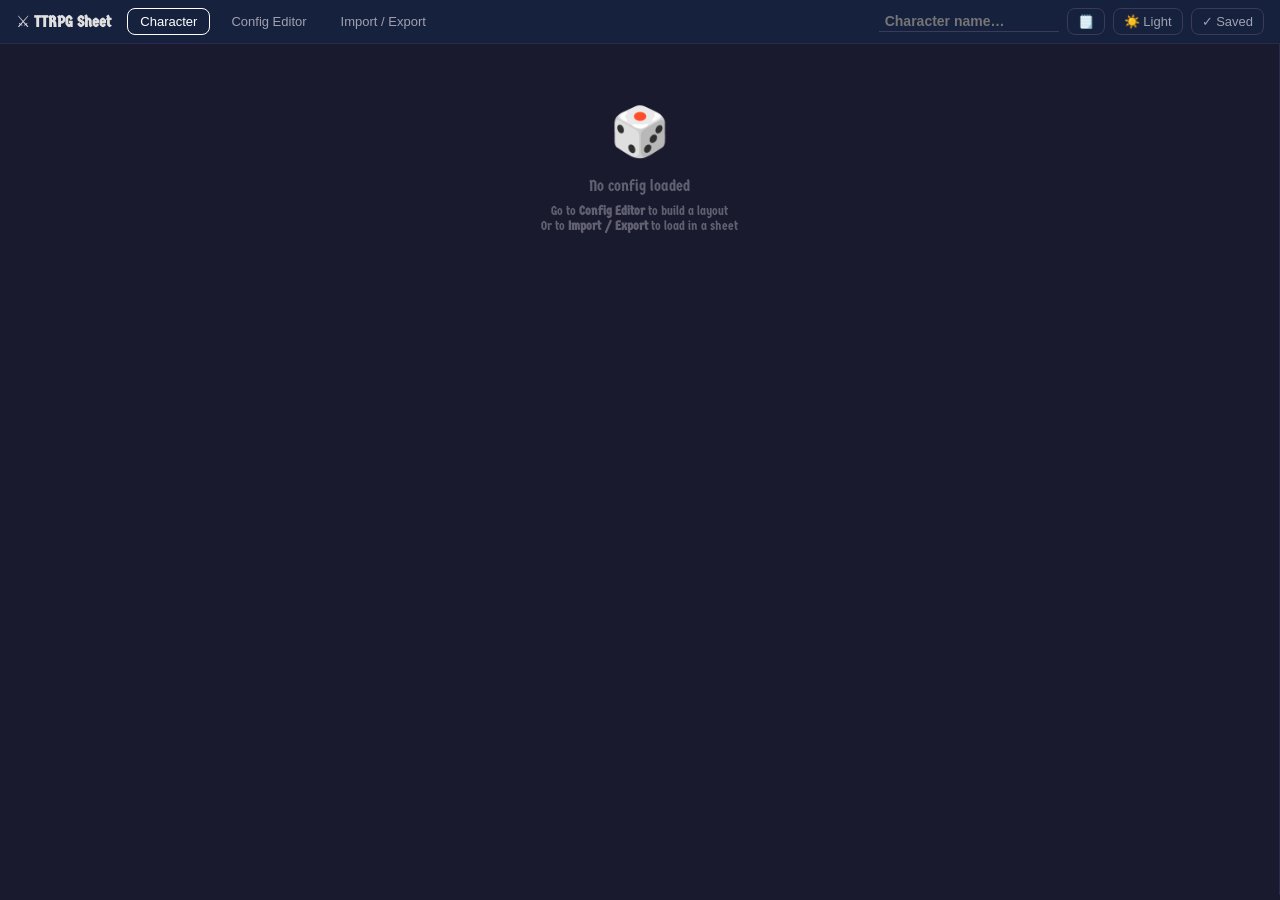
<file: index.html>
<!doctype html>
<html lang="en">
  <head>
    <meta charset="UTF-8" />
    <meta name="viewport" content="width=device-width, initial-scale=1.0" />
    <title>TTRPG Character Sheet</title>
    <link rel="preconnect" href="https://fonts.googleapis.com" />
    <link rel="preconnect" href="https://fonts.gstatic.com" crossorigin />
    <link
      href="https://fonts.googleapis.com/css2?family=Beau+Rivage&family=Bruno+Ace+SC&family=Freckle+Face&family=Germania+One&family=Jim+Nightshade&family=UnifrakturCook:wght@700&display=swap"
      rel="stylesheet"
    />
    <link rel="stylesheet" href="styles.css" />
  </head>
  <body data-theme="dark">
    <div id="nav">
      <span class="brand">⚔ TTRPG Sheet</span>
      <button class="tab-btn active" onclick="showPage('sheet', this)">
        Character
      </button>
      <button class="tab-btn" onclick="showPage('editor', this)">
        Config Editor
      </button>
      <button class="tab-btn" onclick="showPage('io', this)">
        Import / Export
      </button>
      <div class="spacer"></div>
      <input
        id="char-name-nav"
        placeholder="Character name…"
        oninput="scheduleAutoSave()"
      />
      <button class="icon-btn" onclick="toggleLog()" id="log-btn">🗒️</button>
      <button class="icon-btn" onclick="toggleTheme()" id="theme-btn">
        🌙 Dark
      </button>
      <button class="icon-btn" id="save-indicator">✓ Saved</button>
    </div>

    <!-- SHEET -->
    <div id="page-sheet" class="page active">
      <div id="character-sheet" class="character-layout hide-log">
        <div>
          <div id="sheet-grid" style="display: none"></div>
          <div
            id="no-config"
            style="text-align: center; padding: 60px 20px; color: var(--text3)"
          >
            <div style="font-size: 48px; margin-bottom: 16px">🎲</div>
            <p style="font-size: 16px; margin-bottom: 8px">No config loaded</p>
            <p style="font-size: 13px">
              Go to <strong>Config Editor</strong> to build a layout <br />
              Or to <strong>Import / Export</strong> to load in a sheet
            </p>
          </div>
        </div>
        <!-- LOG -->
        <div class="sidebar-container">
          <div id="log-sidebar-body" class="sidebar-body">
            <div id="log-sheet" class="sidebar hidden"></div>
          </div>
        </div>
      </div>
    </div>

    <!-- EDITOR -->
    <div id="page-editor" class="page">
      <div class="editor-layout">
        <div id="canvas-wrap">
          <div id="canvas-toolbar">
            <button class="btn primary" onclick="openAddFieldModal(null, null)">
              ＋ Add Field
            </button>
            <button class="btn" onclick="loadExampleConfig()">
              Load Example
            </button>
            <button class="btn" onclick="exportConfig()">Export JSON</button>
            <div class="spacer"></div>
            <span
              id="canvas-version"
              style="font-size: 11px; color: var(--text3)"
              >No config</span
            >
          </div>
          <div id="config-canvas"></div>
          <div
            id="canvas-empty"
            style="
              color: var(--text3);
              text-align: center;
              padding: 60px 0;
              font-size: 13px;
            "
          >
            Config is empty — click <strong>Add Field</strong> or load an
            example.
          </div>
        </div>
        <div id="editor-sidebar" class="sidebar-container">
          <div id="sidebar-tabs">
            <button class="stab active" onclick="showSidebarTab('meta', this)">
              Config Settings
            </button>
            <button class="stab" onclick="showSidebarTab('json', this)">
              Raw JSON
            </button>
          </div>
          <div id="sidebar-content" class="sidebar-body">
            <div id="stab-meta">
              <div class="meta-form">
                <div class="form-row">
                  <label>Config Name</label
                  ><input
                    class="form-input"
                    id="cfg-name"
                    placeholder="e.g. Fantasy RPG"
                    oninput="metaChanged()"
                  />
                </div>
                <div class="form-row-2">
                  <div class="form-row font-picker-container">
                    <label>Font</label>
                    <div class="picker-container">
                      <input
                        type="text"
                        class="form-input"
                        id="cfg-font"
                        placeholder="Type or select a font..."
                        autocomplete="off"
                        oninput="metaChanged()"
                      />
                      <div id="fontDropdown" class="dropdown-list hidden">
                        <div
                          class="dropdown-item"
                          data-font="Germania One"
                          style="font-family: &quot;Germania One&quot;"
                        >
                          Germania One
                        </div>
                        <div
                          class="dropdown-item"
                          data-font="Freckle Face"
                          style="font-family: &quot;Freckle Face&quot;"
                        >
                          Freckle Face
                        </div>
                        <div
                          class="dropdown-item"
                          data-font="Jim Nightshade"
                          style="font-family: &quot;Jim Nightshade&quot;"
                        >
                          Jim Nightshade
                        </div>
                        <div
                          class="dropdown-item"
                          data-font="Bruno Ace SC"
                          style="font-family: &quot;Bruno Ace SC&quot;"
                        >
                          Bruno Ace SC
                        </div>
                        <div
                          class="dropdown-item"
                          data-font="Beau Rivage"
                          style="font-family: &quot;Beau Rivage&quot;"
                        >
                          Beau Rivage
                        </div>
                        <div
                          class="dropdown-item"
                          data-font="UnifrakturCook"
                          style="font-family: &quot;UnifrakturCook&quot;"
                        >
                          UnifrakturCook
                        </div>
                        <div
                          class="dropdown-item"
                          data-font="Arial"
                          style="font-family: Arial"
                        >
                          Arial
                        </div>
                        <div
                          class="dropdown-item"
                          data-font="Courier New"
                          style="font-family: &quot;Courier New&quot;"
                        >
                          Courier New
                        </div>
                        <div
                          class="dropdown-item"
                          data-font="Georgia"
                          style="font-family: Georgia"
                        >
                          Georgia
                        </div>
                        <div
                          class="dropdown-item"
                          data-font="Impact"
                          style="font-family: Impact"
                        >
                          Impact
                        </div>
                        <div
                          class="dropdown-item"
                          data-font="Times New Roman"
                          style="font-family: &quot;Times New Roman&quot;"
                        >
                          Times New Roman
                        </div>
                        <div
                          class="dropdown-item"
                          data-font="Verdana"
                          style="font-family: Verdana"
                        >
                          Verdana
                        </div>
                      </div>
                    </div>
                  </div>
                  <div class="form-row">
                    <label>Size</label>
                    <input
                      type="number"
                      class="form-input"
                      id="cfg-font-size"
                      placeholder="14"
                      oninput="metaChanged()"
                    />
                  </div>
                </div>
                <div class="form-row">
                  <label>Version</label
                  ><input
                    class="form-input"
                    id="cfg-version"
                    placeholder="1.0"
                    oninput="metaChanged()"
                  />
                </div>
                <div class="form-row-2">
                  <div class="form-row">
                    <label>Grid Columns</label
                    ><input
                      class="form-input"
                      id="cfg-cols"
                      type="number"
                      min="1"
                      max="24"
                      value="6"
                      oninput="metaChanged()"
                    />
                  </div>
                  <div class="form-row">
                    <label>Gap (px)</label
                    ><input
                      class="form-input"
                      id="cfg-gap"
                      type="number"
                      min="0"
                      max="40"
                      value="10"
                      oninput="metaChanged()"
                    />
                  </div>
                </div>
                <div class="form-row-2">
                  <div class="form-row">
                    <label>Accent Color (Dark)</label
                    ><input
                      class="form-input"
                      id="cfg-accent-dark"
                      type="color"
                      value="#e94560"
                      oninput="metaChanged()"
                    />
                  </div>
                  <div class="form-row">
                    <label>Accent Color (Light)</label
                    ><input
                      class="form-input"
                      id="cfg-accent-light"
                      type="color"
                      value="#c0392b"
                      oninput="metaChanged()"
                    />
                  </div>
                </div>
                <div class="form-row-2">
                  <div class="form-row">
                    <label>Field Label (Dark)</label
                    ><input
                      class="form-input"
                      id="cfg-label-dark"
                      type="color"
                      value="#e0e0e0"
                      oninput="metaChanged()"
                    />
                  </div>
                  <div class="form-row">
                    <label>Field Label (Light)</label
                    ><input
                      class="form-input"
                      id="cfg-label-light"
                      type="color"
                      value="#606070"
                      oninput="metaChanged()"
                    />
                  </div>
                </div>
                <div class="form-row-2">
                  <div class="form-row">
                    <label>Field Input (Dark)</label
                    ><input
                      class="form-input"
                      id="cfg-input-dark"
                      type="color"
                      value="#e0e0e0"
                      oninput="metaChanged()"
                    />
                  </div>
                  <div class="form-row">
                    <label>Field Input (Light)</label
                    ><input
                      class="form-input"
                      id="cfg-input-light"
                      type="color"
                      value="#1a1a2e"
                      oninput="metaChanged()"
                    />
                  </div>
                </div>
                <div class="form-row-2">
                  <div class="form-row">
                    <label>Background (Dark)</label
                    ><input
                      class="form-input"
                      id="cfg-bg-dark"
                      type="color"
                      value="#1a1a2e"
                      oninput="metaChanged()"
                    />
                  </div>
                  <div class="form-row">
                    <label>Background (Light)</label
                    ><input
                      class="form-input"
                      id="cfg-bg-light"
                      type="color"
                      value="#f0f0f5"
                      oninput="metaChanged()"
                    />
                  </div>
                </div>
                <div class="form-row-2">
                  <div class="form-row">
                    <label>Card Color (Dark)</label
                    ><input
                      class="form-input"
                      id="cfg-card-dark"
                      type="color"
                      value="#1e1e38"
                      oninput="metaChanged()"
                    />
                  </div>
                  <div class="form-row">
                    <label>Card Color (Light)</label
                    ><input
                      class="form-input"
                      id="cfg-card-light"
                      type="color"
                      value="#ffffff"
                      oninput="metaChanged()"
                    />
                  </div>
                </div>
                <button
                  id="undo"
                  class="btn secondary hidden"
                  onclick="undoTheme()"
                  style="margin-top: 4px"
                >
                  Undo
                </button>
              </div>
            </div>
            <div
              id="stab-json"
              style="display: none; flex-direction: column; gap: 6px"
            >
              <textarea
                id="json-textarea"
                spellcheck="false"
                oninput="onJsonEdit()"
                placeholder="JSON will appear here…"
              ></textarea>
              <span id="json-status" class="status-ok">✓ Valid</span>
            </div>
          </div>
        </div>
      </div>
    </div>

    <!-- IO -->
    <div id="page-io" class="page">
      <h2 style="font-size: 16px; font-weight: 700; margin-bottom: 16px">
        Import / Export
      </h2>
      <div class="io-grid">
        <div class="io-card">
          <h3>📥 Import</h3>
          <p>Load a CHARACTER-CONFIG or standalone TTRPG-CONFIG JSON file.</p>
          <div
            class="file-drop"
            id="drop-zone"
            onclick="document.getElementById('file-input').click()"
            ondragover="dragOver(event)"
            ondragleave="dragLeave()"
            ondrop="dropFile(event)"
          >
            Drop JSON here or click to browse
          </div>
          <input
            type="file"
            id="file-input"
            accept=".json"
            style="display: none"
            onchange="loadFile(event)"
          />
          <button
            class="btn primary"
            style="width: 100%"
            onclick="document.getElementById('file-input').click()"
          >
            Choose File
          </button>
        </div>
        <div class="io-card">
          <h3>📤 Export</h3>
          <p>Download the current character + config.</p>
          <button
            class="btn primary"
            style="width: 100%; margin-bottom: 10px"
            onclick="exportCharacter()"
          >
            Export CHARACTER-CONFIG
          </button>
          <button
            class="btn"
            style="width: 100%; margin-bottom: 20px"
            onclick="exportConfig()"
          >
            Export TTRPG-CONFIG only
          </button>
          <h3 style="margin-bottom: 8px">💾 Auto-Saved Configs</h3>
          <ul class="saved-list" id="saved-list"></ul>
        </div>
      </div>
    </div>

    <div id="toast"></div>

    <div id="modal-overlay">
      <div id="modal">
        <h3 id="modal-title">Add Field</h3>
        <div id="modal-body" class="modal-form"></div>
        <div class="modal-btns">
          <button class="btn" onclick="closeModal()">Cancel</button>
          <button class="btn primary" id="modal-confirm">Add</button>
        </div>
      </div>
    </div>

    <script src="script.js"></script>
  </body>
</html>
</file>
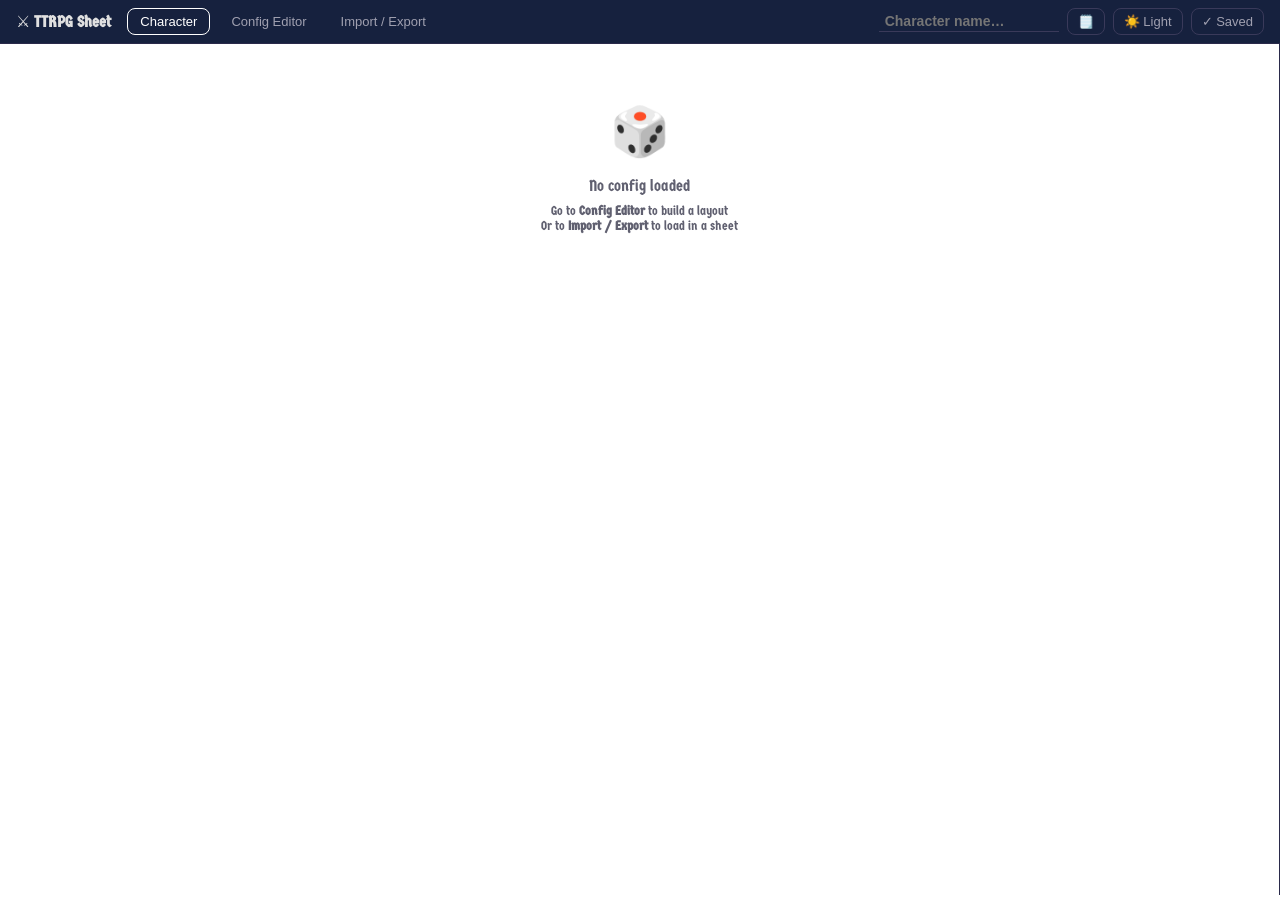
<file: ttrpg_sheet.html>
<!doctype html>
<html lang="en">
  <head>
    <meta charset="UTF-8" />
    <meta name="viewport" content="width=device-width, initial-scale=1.0" />
    <title>TTRPG Character Sheet</title>
    <link rel="preconnect" href="https://fonts.googleapis.com" />
    <link rel="preconnect" href="https://fonts.gstatic.com" crossorigin />
    <link
      href="https://fonts.googleapis.com/css2?family=Beau+Rivage&family=Bruno+Ace+SC&family=Freckle+Face&family=Germania+One&family=Jim+Nightshade&family=UnifrakturCook:wght@700&display=swap"
      rel="stylesheet"
    />
    <style>
      :root {
        --success: #2ecc71;
        --warn: #f39c12;
        --danger: #e74c3c;
        --radius: 8px;
        --radius-lg: 12px;
        --font: "Germania One", system-ui, sans-serif;
        --font-size: 20px;
      }
      [data-theme="dark"] {
        --bg2: #16213e;
        --bg3: #0f3460;
        --text: #e0e0e0;
        --text2: #a0a0b0;
        --text3: #606070;
        --accent2: #533483;
        --border: #2a2a4a;
        --border2: #3a3a5a;
        --input-bg: #0d0d1a;
      }
      [data-theme="light"] {
        --bg2: #e0e0ea;
        --bg3: #d0d0df;
        --text: #1a1a2e;
        --text2: #40405a;
        --text3: #80809a;
        --accent2: #533483;
        --border: #c0c0d0;
        --border2: #a0a0b0;
        --input-bg: #ffffff;
      }
      * {
        box-sizing: border-box;
        margin: 0;
        padding: 0;
      }
      body {
        background: var(--bg);
        color: var(--text);
        font-family: var(--font);
        font-size: var(--font-size);
        min-height: 100vh;
      }

      /* for font selection stuff */
      .picker-container {
        position: relative;
        width: 250px;
      }
      .dropdown-list {
        position: absolute;
        width: 100%;
        max-height: 200px;
        overflow-y: auto;
        border: 1px solid #ccc;
        background: #fff;
        z-index: 10;
        box-sizing: border-box;
        color: #000000;
      }
      .dropdown-item {
        padding: 8px;
        cursor: pointer;
        font-size: 16px;
      }
      .dropdown-item:hover {
        background-color: #f0f0f0;
      }
      .hidden {
        display: none;
      }
      /* done with font selection stuff */

      #nav {
        display: flex;
        align-items: center;
        gap: 8px;
        padding: 8px 16px;
        background: var(--bg2);
        border-bottom: 1px solid var(--border);
        flex-wrap: wrap;
      }
      #nav .brand {
        font-weight: 700;
        font-size: 16px;
        color: var(--accent);
        margin-right: 8px;
      }
      .tab-btn {
        background: none;
        border: 1px solid transparent;
        border-radius: var(--radius);
        padding: 5px 12px;
        color: var(--text2);
        cursor: pointer;
        font-size: 13px;
        transition: all 0.15s;
      }
      .tab-btn:hover {
        background: var(--bg3);
        color: var(--text);
      }
      .tab-btn.active {
        background: var(--accent);
        color: #fff;
        border-color: var(--accent);
      }
      .spacer {
        flex: 1;
      }
      .icon-btn {
        background: none;
        border: 1px solid var(--border2);
        border-radius: var(--radius);
        padding: 5px 10px;
        color: var(--text2);
        cursor: pointer;
        font-size: 13px;
        transition: all 0.15s;
        display: flex;
        align-items: center;
        gap: 4px;
      }
      .icon-btn:hover {
        background: var(--bg3);
        color: var(--text);
      }
      #char-name-nav {
        background: none;
        border: none;
        border-bottom: 1px solid var(--border2);
        color: var(--text);
        font-size: 14px;
        font-weight: 600;
        padding: 2px 6px;
        max-width: 180px;
      }
      #char-name-nav:focus {
        outline: none;
        border-color: var(--accent);
      }
      .page {
        display: none;
        padding: 16px;
        max-width: 1400px;
        margin: 0 auto;
      }
      .page.active {
        display: block;
      }

      .flex {
        display: flex;
      }
      .grid-two-column-container {
        display: grid;
        grid-template-columns: 1fr auto;
        /* position: absolute; */
        /* height: 100%; */
      }
      .flex-column {
        display: flex;
        flex-direction: column;
      }

      .sidebar {
        display: flex;
        flex-direction: column;
      }
      .sidebar.hidden {
        display: none;
      }

      /* SHEET */
      #sheet-grid {
        display: grid;
        gap: 10px;
        padding: 16px;
      }
      .field-cell {
        background: var(--card);
        border: 1px solid var(--border);
        border-radius: var(--radius);
        padding: 10px 12px;
        display: flex;
        flex-direction: column;
        gap: 4px;
        min-height: 60px;
        position: relative;
      }
      .field-cell.type-section {
        background: var(--bg2);
        border-color: var(--border2);
        align-items: flex-start;
        justify-content: center;
      }
      .field-label {
        font-size: calc(var(--font-size) * 0.8);
        font-weight: 600;
        color: var(--field-label);
        letter-spacing: 0.5px;
      }
      .field-value-row {
        display: flex;
        align-items: stretch;
        gap: 6px;
        height: 100%;
      }
      .field-input {
        background: transparent;
        border: none;
        border-bottom: 1px solid var(--border2);
        color: var(--field-input);
        font: var(--font);
        font-size: var(--font-size);
        font-weight: 600;
        width: 100%;
        padding: 2px 4px;
      }
      .field-input:focus {
        outline: none;
        border-color: var(--accent);
      }
      .field-input.textarea {
        resize: vertical;
        min-height: 60px;
        font-size: calc(var(--font-size) * 0.75);
        font-weight: 400;
      }
      .action-value {
        font-size: calc(var(--font-size) * 1.2);
        font-weight: 700;
        color: var(--accent);
        min-width: 40px;
      }
      .dice-btn {
        background: var(--accent);
        border: none;
        border-radius: var(--radius);
        padding: 3px 7px;
        color: #fff;
        cursor: pointer;
        font-size: calc(var(--font-size) * 0.7);
        font-weight: 700;
        white-space: nowrap;
        transition: all 0.15s;
        flex-shrink: 0;
      }
      .dice-btn:hover {
        filter: brightness(1.2);
      }
      .section-title {
        font-size: calc(var(--font-size) * 1.4);
        font-weight: 700;
        color: var(--accent);
      }
      .section-subtitle {
        font-size: calc(var(--font-size) * 1);
        color: var(--text3);
      }

      #page-sheet {
        padding: 0;
      }

      .character-layout {
        display: grid;
        height: calc(100vh - 49px);
        transition: all 0.3s ease;
      }
      .character-layout.hide-log {
        grid-template-columns: 1fr 1px;
      }
      .character-layout.show-log {
        grid-template-columns: 5fr 1fr;
      }

      /* EDITOR */
      #page-editor {
        padding: 0;
      }
      .editor-layout {
        display: grid;
        grid-template-columns: 1fr 340px;
        height: calc(100vh - 49px);
      }
      #canvas-wrap {
        overflow: auto;
        padding: 16px;
        background: var(--bg);
      }
      #canvas-toolbar {
        display: flex;
        gap: 8px;
        align-items: center;
        margin-bottom: 12px;
        flex-wrap: wrap;
      }
      #config-canvas {
        display: grid;
        gap: 8px;
        min-width: 600px;
        position: relative;
      }

      /* CANVAS CELLS */
      .cv-cell {
        background: var(--card);
        border: 2px solid var(--border);
        border-radius: var(--radius);
        padding: 8px 10px;
        position: relative;
        cursor: default;
        min-height: 54px;
        display: flex;
        flex-direction: column;
        gap: 3px;
        transition: border-color 0.15s;
      }
      .cv-cell:hover {
        border-color: var(--accent2);
      }
      .cv-cell.type-section {
        background: var(--bg2);
        border-style: dashed;
      }
      .cv-cell .cv-label {
        font-size: calc(var(--font-size) * 0.7);
        font-weight: 700;
        color: var(--field-label);
        letter-spacing: 0.5px;
      }
      .cv-cell .cv-type {
        font-size: calc(var(--font-size) * 0.6);
        color: var(--accent);
        font-weight: 600;
      }
      .cv-cell .cv-pos {
        font-size: calc(var(--font-size) * 0.5);
        color: var(--text3);
      }
      .cv-cell .cv-actions {
        position: absolute;
        top: 4px;
        right: 4px;
        display: none;
        gap: 3px;
      }
      .cv-cell:hover .cv-actions {
        display: flex;
      }
      .cv-cell-btn {
        background: var(--bg3);
        border: 1px solid var(--border2);
        border-radius: 4px;
        padding: 2px 5px;
        color: var(--text2);
        cursor: pointer;
        font-size: 10px;
        line-height: 1.4;
      }
      .cv-cell-btn:hover {
        background: var(--accent);
        color: #fff;
        border-color: var(--accent);
      }
      .cv-cell-btn.danger:hover {
        background: var(--danger);
        border-color: var(--danger);
      }

      /* TWO + BUTTONS */
      .add-btn {
        position: absolute;
        width: 20px;
        height: 20px;
        background: var(--accent);
        border: none;
        border-radius: 50%;
        color: #fff;
        cursor: pointer;
        font-size: 14px;
        font-weight: 900;
        line-height: 1;
        display: none;
        align-items: center;
        justify-content: center;
        z-index: 20;
        transition:
          background 0.15s,
          transform 0.15s;
        padding: 0;
      }
      .add-btn:hover {
        background: var(--accent2);
      }
      .cv-cell:hover .add-btn {
        display: flex;
      }
      /* right: vertically centred on right edge */
      .add-btn-right {
        top: 50%;
        right: -10px;
        transform: translateY(-50%);
      }
      .add-btn-right:hover {
        transform: translateY(-50%) scale(1.2);
      }
      /* below: horizontally centred on bottom edge */
      .add-btn-below {
        bottom: -10px;
        left: 50%;
        transform: translateX(-50%);
      }
      .add-btn-below:hover {
        transform: translateX(-50%) scale(1.2);
      }

      /* SIDEBAR */
      .sidebar-container {
        background: var(--bg2);
        border-left: 1px solid var(--border);
        display: flex;
        flex-direction: column;
        overflow: hidden;
      }
      #sidebar-tabs {
        display: flex;
        border-bottom: 1px solid var(--border);
      }
      .stab {
        flex: 1;
        padding: 8px;
        background: none;
        border: none;
        color: var(--text2);
        cursor: pointer;
        font-size: 12px;
        font-weight: 600;
        border-bottom: 2px solid transparent;
        transition: all 0.15s;
      }
      .stab.active {
        color: var(--accent);
        border-bottom-color: var(--accent);
      }
      .sidebar-body {
        flex: 1;
        overflow-y: auto;
        padding: 12px;
      }
      #json-textarea {
        background: var(--input-bg);
        color: var(--text);
        border: 1px solid var(--border2);
        border-radius: var(--radius);
        padding: 10px;
        font-family: "Courier New", monospace;
        font-size: 11px;
        resize: none;
        width: 100%;
        height: calc(100vh - 180px);
        line-height: 1.5;
      }
      #json-textarea:focus {
        outline: none;
        border-color: var(--accent);
      }
      #json-status {
        font-size: 11px;
        padding: 4px 8px;
        border-radius: 20px;
        font-weight: 600;
        margin-top: 6px;
        display: inline-block;
      }
      .status-ok {
        background: rgba(46, 204, 113, 0.15);
        color: var(--success);
      }
      .status-err {
        background: rgba(231, 76, 60, 0.15);
        color: var(--danger);
      }
      .meta-form {
        display: flex;
        flex-direction: column;
        gap: 10px;
      }
      .form-row {
        display: flex;
        flex-direction: column;
        gap: 3px;
      }
      .form-row label {
        font-size: 11px;
        font-weight: 600;
        color: var(--text3);
        letter-spacing: 0.4px;
      }
      .form-input {
        background: var(--input-bg);
        border: 1px solid var(--border2);
        border-radius: var(--radius);
        color: var(--text);
        padding: 6px 8px;
        font-size: 13px;
        width: 100%;
      }
      .form-input:focus {
        outline: none;
        border-color: var(--accent);
      }
      select.form-input {
        cursor: pointer;
      }
      .form-row-2 {
        display: grid;
        grid-template-columns: 1fr 1fr;
        gap: 8px;
      }

      /* IO */
      .io-grid {
        display: grid;
        grid-template-columns: 1fr 1fr;
        gap: 16px;
      }
      .io-card {
        background: var(--card);
        border: 1px solid var(--border);
        border-radius: var(--radius-lg);
        padding: 20px;
      }
      .io-card h3 {
        font-size: 15px;
        font-weight: 700;
        margin-bottom: 6px;
      }
      .io-card p {
        font-size: 12px;
        color: var(--text2);
        margin-bottom: 14px;
        line-height: 1.5;
      }
      .file-drop {
        border: 2px dashed var(--border2);
        border-radius: var(--radius);
        padding: 24px;
        text-align: center;
        color: var(--text3);
        font-size: 13px;
        cursor: pointer;
        transition: all 0.15s;
        margin-bottom: 10px;
      }
      .file-drop:hover,
      .file-drop.dragover {
        border-color: var(--accent);
        color: var(--accent);
        background: rgba(233, 69, 96, 0.05);
      }
      .saved-list {
        list-style: none;
        display: flex;
        flex-direction: column;
        gap: 6px;
        margin-top: 10px;
      }
      .saved-item {
        display: flex;
        align-items: center;
        background: var(--bg2);
        border: 1px solid var(--border);
        border-radius: var(--radius);
        padding: 8px 10px;
        gap: 8px;
      }
      .saved-item .saved-name {
        color: var(--text);
        font-weight: 600;
        font-size: 13px;
      }
      .saved-item span {
        flex: 1;
        font-size: 12px;
        color: var(--text2);
      }
      .danger-btn {
        background: none;
        border: 1px solid var(--danger);
        border-radius: var(--radius);
        padding: 3px 8px;
        color: var(--danger);
        cursor: pointer;
        font-size: 11px;
      }
      .danger-btn:hover {
        background: var(--danger);
        color: #fff;
      }
      .btn {
        background: var(--bg3);
        border: 1px solid var(--border2);
        border-radius: var(--radius);
        padding: 6px 12px;
        color: var(--text);
        cursor: pointer;
        font-size: 12px;
        transition: all 0.15s;
      }
      .btn:hover {
        background: var(--accent);
        color: #fff;
        border-color: var(--accent);
      }
      .btn.primary {
        background: var(--accent);
        border-color: var(--accent);
        color: #fff;
      }
      .btn.primary:hover {
        filter: brightness(1.15);
      }

      /* MODAL */
      #modal-overlay {
        position: fixed;
        inset: 0;
        background: rgba(0, 0, 0, 0.75);
        z-index: 1000;
        display: none;
        align-items: center;
        justify-content: center;
      }
      #modal-overlay.show {
        display: flex;
      }
      #modal {
        background: var(--bg2);
        border: 1px solid var(--border2);
        border-radius: var(--radius-lg);
        padding: 24px;
        max-width: 480px;
        width: 94%;
        max-height: 90vh;
        overflow-y: auto;
      }
      #modal h3 {
        margin-bottom: 16px;
        font-size: 16px;
        color: var(--accent);
      }
      .modal-form {
        display: flex;
        flex-direction: column;
        gap: 12px;
      }
      .modal-btns {
        display: flex;
        gap: 8px;
        justify-content: flex-end;
        margin-top: 16px;
      }
      .field-hint {
        font-size: 11px;
        color: var(--text3);
        margin-top: 2px;
      }

      /* TOAST */
      #toast {
        position: fixed;
        bottom: 20px;
        right: 20px;
        background: var(--bg2);
        border: 1px solid var(--accent);
        border-radius: var(--radius-lg);
        padding: 12px 18px;
        color: var(--text);
        font-size: 14px;
        font-weight: 600;
        box-shadow: 0 4px 20px rgba(0, 0, 0, 0.5);
        transition:
          opacity 0.3s,
          transform 0.3s;
        opacity: 0;
        pointer-events: none;
        transform: translateY(10px);
        z-index: 9999;
        max-width: 280px;
      }
      #toast.show {
        opacity: 1;
        transform: translateY(0);
      }
      #toast .roll-big {
        font-size: 32px;
        font-weight: 800;
        color: var(--accent);
        display: block;
        text-align: center;
      }
    </style>
  </head>
  <body data-theme="dark">
    <div id="nav">
      <span class="brand">⚔ TTRPG Sheet</span>
      <button class="tab-btn active" onclick="showPage('sheet', this)">
        Character
      </button>
      <button class="tab-btn" onclick="showPage('editor', this)">
        Config Editor
      </button>
      <button class="tab-btn" onclick="showPage('io', this)">
        Import / Export
      </button>
      <div class="spacer"></div>
      <input
        id="char-name-nav"
        placeholder="Character name…"
        oninput="scheduleAutoSave()"
      />
      <button class="icon-btn" onclick="toggleLog()" id="log-btn">🗒️</button>
      <button class="icon-btn" onclick="toggleTheme()" id="theme-btn">
        🌙 Dark
      </button>
      <button class="icon-btn" id="save-indicator">✓ Saved</button>
    </div>

    <!-- SHEET -->
    <div id="page-sheet" class="page active">
      <div id="character-sheet" class="character-layout hide-log">
        <div>
          <div id="sheet-grid" style="display: none"></div>
          <div
            id="no-config"
            style="text-align: center; padding: 60px 20px; color: var(--text3)"
          >
            <div style="font-size: 48px; margin-bottom: 16px">🎲</div>
            <p style="font-size: 16px; margin-bottom: 8px">No config loaded</p>
            <p style="font-size: 13px">
              Go to <strong>Config Editor</strong> to build a layout <br />
              Or to <strong>Import / Export</strong> to load in a sheet
            </p>
          </div>
        </div>
        <!-- LOG -->
        <div class="sidebar-container">
          <div id="log-sidebar-body" class="sidebar-body">
            <div id="log-sheet" class="sidebar hidden"></div>
          </div>
        </div>
      </div>
    </div>

    <!-- EDITOR -->
    <div id="page-editor" class="page">
      <div class="editor-layout">
        <div id="canvas-wrap">
          <div id="canvas-toolbar">
            <button class="btn primary" onclick="openAddFieldModal(null, null)">
              ＋ Add Field
            </button>
            <button class="btn" onclick="loadExampleConfig()">
              Load Example
            </button>
            <button class="btn" onclick="exportConfig()">Export JSON</button>
            <div class="spacer"></div>
            <span
              id="canvas-version"
              style="font-size: 11px; color: var(--text3)"
              >No config</span
            >
          </div>
          <div id="config-canvas"></div>
          <div
            id="canvas-empty"
            style="
              color: var(--text3);
              text-align: center;
              padding: 60px 0;
              font-size: 13px;
            "
          >
            Config is empty — click <strong>Add Field</strong> or load an
            example.
          </div>
        </div>
        <div id="editor-sidebar" class="sidebar-container">
          <div id="sidebar-tabs">
            <button class="stab active" onclick="showSidebarTab('meta', this)">
              Config Settings
            </button>
            <button class="stab" onclick="showSidebarTab('json', this)">
              Raw JSON
            </button>
          </div>
          <div id="sidebar-content" class="sidebar-body">
            <div id="stab-meta">
              <div class="meta-form">
                <div class="form-row">
                  <label>Config Name</label
                  ><input
                    class="form-input"
                    id="cfg-name"
                    placeholder="e.g. Fantasy RPG"
                    oninput="metaChanged()"
                  />
                </div>
                <div class="form-row-2">
                  <div class="form-row">
                    <label>Font</label>
                    <div class="picker-container">
                      <input
                        type="text"
                        class="form-input"
                        id="cfg-font"
                        placeholder="Type or select a font..."
                        autocomplete="off"
                        oninput="metaChanged()"
                      />
                      <div id="fontDropdown" class="dropdown-list hidden">
                        <div
                          class="dropdown-item"
                          data-font="Germania One"
                          style="font-family: &quot;Germania One&quot;"
                        >
                          Germania One
                        </div>
                        <div
                          class="dropdown-item"
                          data-font="Freckle Face"
                          style="font-family: &quot;Freckle Face&quot;"
                        >
                          Freckle Face
                        </div>
                        <div
                          class="dropdown-item"
                          data-font="Jim Nightshade"
                          style="font-family: &quot;Jim Nightshade&quot;"
                        >
                          Jim Nightshade
                        </div>
                        <div
                          class="dropdown-item"
                          data-font="Bruno Ace SC"
                          style="font-family: &quot;Bruno Ace SC&quot;"
                        >
                          Bruno Ace SC
                        </div>
                        <div
                          class="dropdown-item"
                          data-font="Beau Rivage"
                          style="font-family: &quot;Beau Rivage&quot;"
                        >
                          Beau Rivage
                        </div>
                        <div
                          class="dropdown-item"
                          data-font="UnifrakturCook"
                          style="font-family: &quot;UnifrakturCook&quot;"
                        >
                          UnifrakturCook
                        </div>
                        <div
                          class="dropdown-item"
                          data-font="Arial"
                          style="font-family: Arial"
                        >
                          Arial
                        </div>
                        <div
                          class="dropdown-item"
                          data-font="Courier New"
                          style="font-family: &quot;Courier New&quot;"
                        >
                          Courier New
                        </div>
                        <div
                          class="dropdown-item"
                          data-font="Georgia"
                          style="font-family: Georgia"
                        >
                          Georgia
                        </div>
                        <div
                          class="dropdown-item"
                          data-font="Impact"
                          style="font-family: Impact"
                        >
                          Impact
                        </div>
                        <div
                          class="dropdown-item"
                          data-font="Times New Roman"
                          style="font-family: &quot;Times New Roman&quot;"
                        >
                          Times New Roman
                        </div>
                        <div
                          class="dropdown-item"
                          data-font="Verdana"
                          style="font-family: Verdana"
                        >
                          Verdana
                        </div>
                      </div>
                    </div>
                  </div>
                  <div class="form-row">
                    <label>Size</label>
                    <input
                      type="number"
                      class="form-input"
                      id="cfg-font-size"
                      placeholder="14"
                      oninput="metaChanged()"
                    />
                  </div>
                </div>
                <div class="form-row">
                  <label>Version</label
                  ><input
                    class="form-input"
                    id="cfg-version"
                    placeholder="1.0"
                    oninput="metaChanged()"
                  />
                </div>
                <div class="form-row-2">
                  <div class="form-row">
                    <label>Grid Columns</label
                    ><input
                      class="form-input"
                      id="cfg-cols"
                      type="number"
                      min="1"
                      max="24"
                      value="6"
                      oninput="metaChanged()"
                    />
                  </div>
                  <div class="form-row">
                    <label>Gap (px)</label
                    ><input
                      class="form-input"
                      id="cfg-gap"
                      type="number"
                      min="0"
                      max="40"
                      value="10"
                      oninput="metaChanged()"
                    />
                  </div>
                </div>
                <div class="form-row-2">
                  <div class="form-row">
                    <label>Accent Color (Dark)</label
                    ><input
                      class="form-input"
                      id="cfg-accent-dark"
                      type="color"
                      value="#e94560"
                      oninput="metaChanged()"
                    />
                  </div>
                  <div class="form-row">
                    <label>Accent Color (Light)</label
                    ><input
                      class="form-input"
                      id="cfg-accent-light"
                      type="color"
                      value="#c0392b"
                      oninput="metaChanged()"
                    />
                  </div>
                </div>
                <div class="form-row-2">
                  <div class="form-row">
                    <label>Field Label (Dark)</label
                    ><input
                      class="form-input"
                      id="cfg-label-dark"
                      type="color"
                      value="#e0e0e0"
                      oninput="metaChanged()"
                    />
                  </div>
                  <div class="form-row">
                    <label>Field Label (Light)</label
                    ><input
                      class="form-input"
                      id="cfg-label-light"
                      type="color"
                      value="#606070"
                      oninput="metaChanged()"
                    />
                  </div>
                </div>
                <div class="form-row-2">
                  <div class="form-row">
                    <label>Field Input (Dark)</label
                    ><input
                      class="form-input"
                      id="cfg-input-dark"
                      type="color"
                      value="#e0e0e0"
                      oninput="metaChanged()"
                    />
                  </div>
                  <div class="form-row">
                    <label>Field Input (Light)</label
                    ><input
                      class="form-input"
                      id="cfg-input-light"
                      type="color"
                      value="#1a1a2e"
                      oninput="metaChanged()"
                    />
                  </div>
                </div>
                <div class="form-row-2">
                  <div class="form-row">
                    <label>Background (Dark)</label
                    ><input
                      class="form-input"
                      id="cfg-bg-dark"
                      type="color"
                      value="#1a1a2e"
                      oninput="metaChanged()"
                    />
                  </div>
                  <div class="form-row">
                    <label>Background (Light)</label
                    ><input
                      class="form-input"
                      id="cfg-bg-light"
                      type="color"
                      value="#f0f0f5"
                      oninput="metaChanged()"
                    />
                  </div>
                </div>
                <div class="form-row-2">
                  <div class="form-row">
                    <label>Card Color (Dark)</label
                    ><input
                      class="form-input"
                      id="cfg-card-dark"
                      type="color"
                      value="#1e1e38"
                      oninput="metaChanged()"
                    />
                  </div>
                  <div class="form-row">
                    <label>Card Color (Light)</label
                    ><input
                      class="form-input"
                      id="cfg-card-light"
                      type="color"
                      value="#ffffff"
                      oninput="metaChanged()"
                    />
                  </div>
                </div>
                <button
                  id="undo"
                  class="btn secondary hidden"
                  onclick="undoTheme()"
                  style="margin-top: 4px"
                >
                  Undo
                </button>
              </div>
            </div>
            <div
              id="stab-json"
              style="display: none; flex-direction: column; gap: 6px"
            >
              <textarea
                id="json-textarea"
                spellcheck="false"
                oninput="onJsonEdit()"
                placeholder="JSON will appear here…"
              ></textarea>
              <span id="json-status" class="status-ok">✓ Valid</span>
            </div>
          </div>
        </div>
      </div>
    </div>

    <!-- IO -->
    <div id="page-io" class="page">
      <h2 style="font-size: 16px; font-weight: 700; margin-bottom: 16px">
        Import / Export
      </h2>
      <div class="io-grid">
        <div class="io-card">
          <h3>📥 Import</h3>
          <p>Load a CHARACTER-CONFIG or standalone TTRPG-CONFIG JSON file.</p>
          <div
            class="file-drop"
            id="drop-zone"
            onclick="document.getElementById('file-input').click()"
            ondragover="dragOver(event)"
            ondragleave="dragLeave()"
            ondrop="dropFile(event)"
          >
            Drop JSON here or click to browse
          </div>
          <input
            type="file"
            id="file-input"
            accept=".json"
            style="display: none"
            onchange="loadFile(event)"
          />
          <button
            class="btn primary"
            style="width: 100%"
            onclick="document.getElementById('file-input').click()"
          >
            Choose File
          </button>
        </div>
        <div class="io-card">
          <h3>📤 Export</h3>
          <p>Download the current character + config.</p>
          <button
            class="btn primary"
            style="width: 100%; margin-bottom: 10px"
            onclick="exportCharacter()"
          >
            Export CHARACTER-CONFIG
          </button>
          <button
            class="btn"
            style="width: 100%; margin-bottom: 20px"
            onclick="exportConfig()"
          >
            Export TTRPG-CONFIG only
          </button>
          <h3 style="margin-bottom: 8px">💾 Auto-Saved Configs</h3>
          <ul class="saved-list" id="saved-list"></ul>
        </div>
      </div>
    </div>

    <div id="toast"></div>

    <div id="modal-overlay">
      <div id="modal">
        <h3 id="modal-title">Add Field</h3>
        <div id="modal-body" class="modal-form"></div>
        <div class="modal-btns">
          <button class="btn" onclick="closeModal()">Cancel</button>
          <button class="btn primary" id="modal-confirm">Add</button>
        </div>
      </div>
    </div>

    <script>
      // UNDO LAYERS
      const settingsUndoStack = [];

      // FONT STUFF
      const fontInput = document.getElementById("cfg-font");
      const fontDropdown = document.getElementById("fontDropdown");
      const items = document.querySelectorAll(".dropdown-item");

      // Show dropdown on focus
      fontInput.addEventListener("focus", () => {
        fontDropdown.classList.remove("hidden");
      });

      // Filter items based on input typing
      fontInput.addEventListener("input", () => {
        const filter = fontInput.value.toLowerCase();
        let hasMatches = false;

        items.forEach((item) => {
          const text = item.textContent.toLowerCase();
          if (text.includes(filter)) {
            item.style.display = "";
            hasMatches = true;
          } else {
            item.style.display = "none";
          }
        });

        if (hasMatches) {
          fontDropdown.classList.remove("hidden");
        } else {
          fontDropdown.classList.add("hidden");
        }
      });

      // Select an item
      items.forEach((item) => {
        item.addEventListener("click", () => {
          fontInput.value = item.getAttribute("data-font");
          // Apply the selected font directly to the input field text
          fontInput.style.fontFamily = item.style.fontFamily;
          fontDropdown.classList.add("hidden");
        });
      });

      // Hide dropdown when clicking outside
      document.addEventListener("click", (e) => {
        if (!e.target.closest(".font-picker-container")) {
          fontDropdown.classList.add("hidden");
        }
      });
      // DONE WITH FONT STUFF

      let currentConfig = null,
        characterData = {},
        globalTheme = "dark",
        autoSaveTimer = null;
      let insertAfterFieldId = null,
        insertDirection = null;
      const LS_CONFIG = "ttrpg_current_config",
        LS_CHAR = "ttrpg_current_char",
        LS_SAVED = "ttrpg_saved_configs",
        LS_THEME = "ttrpg_theme";

      window.addEventListener("load", () => {
        globalTheme = localStorage.getItem(LS_THEME) || "dark";
        applyTheme(globalTheme);
        const cfg = localStorage.getItem(LS_CONFIG);
        const chr = localStorage.getItem(LS_CHAR);
        if (cfg) {
          try {
            currentConfig = JSON.parse(cfg);
            characterData = chr ? JSON.parse(chr) : {};
            settingsUndoStack.push({ ...currentConfig });
            renderSheet();
            syncEditorToConfig();
            applyConfigTheme(
              currentConfig.theme,
              currentConfig.font,
              currentConfig.fontSize,
            );
          } catch (e) {}
        }
        refreshSavedList();
        document.getElementById("no-config").style.display = currentConfig
          ? "none"
          : "block";
        document.getElementById("sheet-grid").style.display = currentConfig
          ? "grid"
          : "none";
      });

      // ── THEME ──
      function applyTheme(t) {
        globalTheme = t;
        document.body.setAttribute("data-theme", t);
        document.getElementById("theme-btn").textContent =
          t === "dark" ? "☀️ Light" : "🌙 Dark";
        localStorage.setItem(LS_THEME, t);
        console.log(currentConfig?.theme);
        if (currentConfig?.theme) {
          applyConfigTheme(
            currentConfig.theme,
            currentConfig.font,
            currentConfig.fontSize,
          );
        }
      }
      function toggleLog() {
        if (document.getElementById("log-sheet").classList.contains("hidden")) {
          document.getElementById("character-sheet").classList.add("show-log");
          document
            .getElementById("character-sheet")
            .classList.remove("hide-log");
          document.getElementById("log-sheet").classList.remove("hidden");
        } else {
          document.getElementById("character-sheet").classList.add("hide-log");
          document
            .getElementById("character-sheet")
            .classList.remove("show-log");
          document.getElementById("log-sheet").classList.add("hidden");
        }
      }
      function toggleTheme() {
        applyTheme(globalTheme === "dark" ? "light" : "dark");
      }
      function applyConfigTheme(theme, font, fontSize) {
        const key = globalTheme === "dark" ? "dark" : "light",
          colors = theme[key] || {},
          root = document.documentElement;
        if (!theme || !theme[key]) {
          console.warn(`No theme config for ${key}`);
          return; // or handle gracefully
        }
        const map = {
          bg: "--bg",
          bg2: "--bg2",
          bg3: "--bg3",
          text: "--text",
          text2: "--text2",
          text3: "--text3",
          accent: "--accent",
          accent2: "--accent2",
          border: "--border",
          border2: "--border2",
          card: "--card",
          inputBg: "--input-bg",
          font: "--font",
          fontSize: "--font-size",
          fieldLabel: "--field-label",
          fieldInput: "--field-input",
        };
        for (const [k, v] of Object.entries(map)) {
          if (colors[k]) {
            root.style.setProperty(v, colors[k]);
          }
        }
        root.style.setProperty("--font", font);
        root.style.setProperty("--font-size", fontSize + "px");

        if (settingsUndoStack.length > 1) {
          document.getElementById("undo").classList.remove("hidden");
        }
        if (settingsUndoStack.length <= 1) {
          document.getElementById("undo").classList.add("hidden");
        }
      }
      function resetThemeVars() {
        const root = document.documentElement;
        Array.from(root.style).forEach((prop) => {
          if (prop.startsWith("--")) {
            root.style.removeProperty(prop);
          }
        });
      }
      function undoTheme() {
        settingsUndoStack.pop(); // need to remove the current one
        const lastTheme = settingsUndoStack.pop(); // this is the one before the current one
        syncMetaPane(lastTheme);
        applyMetaToConfig();
      }

      // ── NAV ──
      function showPage(name, btn) {
        document
          .querySelectorAll(".page")
          .forEach((p) => p.classList.remove("active"));
        document
          .querySelectorAll(".tab-btn")
          .forEach((b) => b.classList.remove("active"));
        document.getElementById("page-" + name).classList.add("active");
        if (btn) btn.classList.add("active");
        if (name === "io") refreshSavedList();
        if (name === "editor") syncEditorToConfig();
      }

      // ── SHEET ──
      function renderSheet(targetEl, cfg, data) {
        cfg = cfg || currentConfig;
        data = data || characterData;
        const el = targetEl || document.getElementById("sheet-grid");
        if (!cfg || !cfg.fields) {
          el.innerHTML = "";
          return;
        }
        el.style.gridTemplateColumns = `repeat(${cfg.layout?.columns || 4},1fr)`;
        el.style.gap = (cfg.layout?.gap || 10) + "px";
        el.innerHTML = "";
        for (const field of cfg.fields) {
          const cell = document.createElement("div");
          cell.className = "field-cell type-" + field.type;
          const p = field.position || {};
          cell.style.gridColumn = `${p.col || "auto"}/span ${p.colSpan || 1}`;
          cell.style.gridRow = `${p.row || "auto"}/span ${p.rowSpan || 1}`;
          cell.appendChild(makeFieldContent(field, data));
          el.appendChild(cell);
        }
      }
      function makeFieldContent(field, data) {
        const wrap = document.createDocumentFragment();
        if (field.type === "section") {
          const t = document.createElement("div");
          t.className = "section-title";
          t.textContent = field.label;
          const s = document.createElement("div");
          s.className = "section-subtitle";
          s.textContent = field.subtitle || "";
          wrap.appendChild(t);
          wrap.appendChild(s);
          return wrap;
        }
        const lbl = document.createElement("div");
        lbl.className = "field-label";
        lbl.textContent = field.label;
        wrap.appendChild(lbl);
        const row = document.createElement("div");
        row.className = "field-value-row";
        if (field.type === "action") {
          const val = document.createElement("div");
          val.className = "action-value";
          val.id = "action-" + field.id;
          val.textContent = computeAction(field, data);
          row.appendChild(val);
          if (field.dice) {
            const btn = document.createElement("button");
            btn.className = "dice-btn";
            btn.textContent = "🎲 " + field.dice;
            btn.onclick = () =>
              rollDice(field.dice, field.label, computeAction(field, data));
            row.appendChild(btn);
          }
        } else if (field.type === "die") {
          // DICE DICE DICE vvv
          const inp = document.createElement("input");
          inp.className = "field-input";
          inp.value =
            data[field.id] !== undefined ? data[field.id] : field.default || "";
          inp.placeholder = field.placeholder || "";
          inp.addEventListener("input", (e) => {
            characterData[field.id] = e.target.value;
            updateActions();
            scheduleAutoSave();
          });
          row.appendChild(inp);
          // DICE DICE DICE ^^^

          const btn = document.createElement("button");
          btn.className = "dice-btn";
          btn.textContent = "🎲";
          btn.onclick = () =>
            rollDice(
              data[field.id] || "1",
              field.label,
              computeAction(field, data),
            );
          row.appendChild(btn);
        } else {
          const inp = document.createElement(
            field.multiline ? "textarea" : "input",
          );
          inp.className =
            "field-input" +
            (field.type === "text" ? "" : "") +
            (field.multiline ? " textarea" : "");
          if (!field.multiline)
            inp.type =
              field.type === "number" || field.type === "stat"
                ? "number"
                : "text";
          inp.value =
            data[field.id] !== undefined ? data[field.id] : field.default || "";
          inp.placeholder = field.placeholder || "";
          inp.addEventListener("input", (e) => {
            characterData[field.id] = e.target.value;
            updateActions();
            scheduleAutoSave();
          });
          row.appendChild(inp);
          if (
            (field.type === "stat" || field.type === "number") &&
            field.dice
          ) {
            const btn = document.createElement("button");
            btn.className = "dice-btn";
            btn.textContent = "🎲 " + field.dice;
            const fid = field.id;
            const defaultValue = currentConfig.fields.find(
              ({ id }) => id === fid,
            )?.default;
            const statModWithDefault = characterData[fid] || defaultValue;
            console.log({ statModWithDefault });
            btn.onclick = () =>
              rollDice(
                field.dice,
                field.label,
                parseInt(statModWithDefault || 0),
              );
            row.appendChild(btn);
          }
        }
        wrap.appendChild(row);
        return wrap;
      }
      function computeAction(field, data) {
        const defaultFields = currentConfig.fields.reduce(
          (fields, fieldItem) => {
            return { ...fields, [fieldItem.id]: fieldItem.default };
          },
          {},
        );
        data = { ...defaultFields, ...characterData, ...data };
        if (!field.equation) return "—";
        try {
          let eq = field.equation;
          for (const [k, v] of Object.entries(data))
            eq = eq.replace(
              new RegExp("\\b" + k + "\\b", "g"),
              parseFloat(v) || 0,
            );
          // this was part of the initial code, but it was replacing things like "Math.floor" with "0.0"
          // eq = eq.replace(/\b[a-zA-Z_][a-zA-Z0-9_]*\b/g, "0");
          const r = Math.round(Function('"use strict";return(' + eq + ")")());
          return isNaN(r) ? "—" : r;
        } catch (error) {
          return "—";
        }
      }
      function updateActions() {
        if (!currentConfig) return;
        for (const f of currentConfig.fields) {
          if (f.type === "action") {
            const el = document.getElementById("action-" + f.id);
            if (el) el.textContent = computeAction(f, characterData);
          }
        }
      }

      // ── CANVAS ──
      function renderCanvas() {
        const cfg = currentConfig;
        const canvas = document.getElementById("config-canvas");
        const empty = document.getElementById("canvas-empty");
        if (!cfg || !cfg.fields || cfg.fields.length === 0) {
          canvas.innerHTML = "";
          empty.style.display = "block";
          return;
        }
        empty.style.display = "none";
        const cols = cfg.layout?.columns || 6;
        canvas.style.gridTemplateColumns = `repeat(${cols},1fr)`;
        canvas.style.gap = (cfg.layout?.gap || 8) + "px";
        canvas.innerHTML = "";
        document.getElementById("canvas-version").textContent =
          `${cfg.name || "Untitled"} v${cfg.version || "?"} · ${cols} cols`;

        for (const field of cfg.fields) {
          const cell = document.createElement("div");
          cell.className = "cv-cell type-" + field.type;
          const p = field.position || {};
          cell.style.gridColumn = `${p.col || "auto"}/span ${p.colSpan || 1}`;
          cell.style.gridRow = `${p.row || "auto"}/span ${p.rowSpan || 1}`;

          const lbl = document.createElement("div");
          lbl.className = "cv-label";
          lbl.textContent = field.label;
          const tp = document.createElement("div");
          tp.className = "cv-type";
          tp.textContent =
            field.type +
            (field.dice ? " · 🎲" + field.dice : "") +
            (field.equation ? " · eq" : "");
          const pos = document.createElement("div");
          pos.className = "cv-pos";
          pos.textContent = `col:${p.col || "auto"} row:${p.row || "auto"} span:${p.colSpan || 1}×${p.rowSpan || 1}`;
          cell.appendChild(lbl);
          cell.appendChild(tp);
          cell.appendChild(pos);

          // edit/delete buttons
          const acts = document.createElement("div");
          acts.className = "cv-actions";
          const editBtn = document.createElement("button");
          editBtn.className = "cv-cell-btn";
          editBtn.textContent = "✏️";
          editBtn.title = "Edit";
          editBtn.onclick = () => openEditFieldModal(field.id);
          const delBtn = document.createElement("button");
          delBtn.className = "cv-cell-btn danger";
          delBtn.textContent = "✕";
          delBtn.title = "Delete";
          delBtn.onclick = () => deleteField(field.id);
          acts.appendChild(editBtn);
          acts.appendChild(delBtn);
          cell.appendChild(acts);

          // + RIGHT button
          const addRight = document.createElement("button");
          addRight.className = "add-btn add-btn-right";
          addRight.textContent = "+";
          addRight.title = "Add field to the right (shares column space)";
          addRight.onclick = (e) => {
            e.stopPropagation();
            openAddFieldModal(field.id, "right");
          };
          cell.appendChild(addRight);

          // + BELOW button
          const addBelow = document.createElement("button");
          addBelow.className = "add-btn add-btn-below";
          addBelow.textContent = "+";
          addBelow.title = "Add field below";
          addBelow.onclick = (e) => {
            e.stopPropagation();
            openAddFieldModal(field.id, "below");
          };
          cell.appendChild(addBelow);

          canvas.appendChild(cell);
        }
      }

      function syncEditorToConfig() {
        renderCanvas();
        syncJsonPane();
        syncMetaPane();
      }
      function syncJsonPane() {
        document.getElementById("json-textarea").value = currentConfig
          ? JSON.stringify(currentConfig, null, 2)
          : "";
        updateJsonStatus(true);
      }
      function syncMetaPane(config) {
        if (config) {
          currentConfig = { ...currentConfig, ...config };
        }
        if (!currentConfig) return;
        document.getElementById("cfg-name").value = currentConfig.name || "";
        document.getElementById("cfg-font").value =
          currentConfig.font || "Georgia";
        document.getElementById("cfg-font-size").value =
          currentConfig.fontSize || "20";
        document.getElementById("cfg-version").value =
          currentConfig.version || "1.0";
        document.getElementById("cfg-cols").value =
          currentConfig.layout?.columns || 6;
        document.getElementById("cfg-gap").value =
          currentConfig.layout?.gap || 10;
        document.getElementById("cfg-accent-dark").value =
          currentConfig.theme?.dark?.accent || "#e94560";
        document.getElementById("cfg-accent-light").value =
          currentConfig.theme?.light?.accent || "#c0392b";
        document.getElementById("cfg-bg-dark").value =
          currentConfig.theme?.dark?.bg || "#1a1a2e";
        document.getElementById("cfg-bg-light").value =
          currentConfig.theme?.light?.bg || "#f0f0f5";
        document.getElementById("cfg-card-dark").value =
          currentConfig.theme?.dark?.card || "#1e1e38";
        document.getElementById("cfg-card-light").value =
          currentConfig.theme?.light?.card || "#ffffff";
        document.getElementById("cfg-label-light").value =
          currentConfig.theme?.light?.fieldLabel || "#606070";
        document.getElementById("cfg-label-dark").value =
          currentConfig.theme?.dark?.fieldLabel || "#e0e0e0";
        document.getElementById("cfg-input-light").value =
          currentConfig.theme?.light?.fieldInput || "#1a1a2e";
        document.getElementById("cfg-input-dark").value =
          currentConfig.theme?.dark?.fieldInput || "#e0e0e0";
      }

      // ── SIDEBAR TABS ──
      function showSidebarTab(name, btn) {
        document
          .querySelectorAll(".stab")
          .forEach((b) => b.classList.remove("active"));
        if (btn) btn.classList.add("active");
        document.getElementById("stab-meta").style.display =
          name === "meta" ? "block" : "none";
        document.getElementById("stab-json").style.display =
          name === "json" ? "flex" : "none";
        if (name === "json") syncJsonPane();
      }

      // ── JSON PANE ──
      let jsonEditTimer = null;
      function onJsonEdit() {
        updateJsonStatus(false);
        clearTimeout(jsonEditTimer);
        jsonEditTimer = setTimeout(() => {
          try {
            const cfg = JSON.parse(
              document.getElementById("json-textarea").value,
            );
            validateConfig(cfg);
            currentConfig = cfg;
            updateJsonStatus(true);
            renderCanvas();
            renderSheet();
            scheduleAutoSave();
          } catch (e) {
            updateJsonStatus(false, e.message);
          }
        }, 600);
      }
      function updateJsonStatus(ok, msg) {
        const el = document.getElementById("json-status");
        if (ok) {
          el.textContent = "✓ Valid JSON";
          el.className = "status-ok";
        } else {
          el.textContent = "✗ " + (msg || "Invalid JSON").slice(0, 50);
          el.className = "status-err";
        }
      }

      // ── META PANE ──
      function metaChanged() {
        applyMetaToConfig();
      }
      function applyMetaToConfig() {
        if (!currentConfig)
          currentConfig = {
            version: "1.0",
            name: "",
            fields: [],
            layout: {},
            theme: { dark: {}, light: {} },
          };
        currentConfig.name =
          document.getElementById("cfg-name").value || "Untitled";
        currentConfig.font =
          document.getElementById("cfg-font").value || "Georgia";
        currentConfig.fontSize =
          document.getElementById("cfg-font-size").value || "14";
        currentConfig.version =
          document.getElementById("cfg-version").value || "1.0";
        currentConfig.layout = {
          columns: parseInt(document.getElementById("cfg-cols").value) || 6,
          gap: parseInt(document.getElementById("cfg-gap").value) || 10,
        };
        currentConfig.theme = {
          dark: {
            accent: document.getElementById("cfg-accent-dark").value,
            bg: document.getElementById("cfg-bg-dark").value,
            card: document.getElementById("cfg-card-dark").value,
            fieldLabel: document.getElementById("cfg-label-dark").value,
            fieldInput: document.getElementById("cfg-input-dark").value,
          },
          light: {
            accent: document.getElementById("cfg-accent-light").value,
            bg: document.getElementById("cfg-bg-light").value,
            card: document.getElementById("cfg-card-light").value,
            fieldLabel: document.getElementById("cfg-label-light").value,
            fieldInput: document.getElementById("cfg-input-light").value,
          },
        };
        settingsUndoStack.push({ ...currentConfig });
        resetThemeVars();
        applyConfigTheme(
          currentConfig.theme,
          currentConfig.font,
          currentConfig.fontSize,
        );
        renderCanvas();
        renderSheet();
        syncJsonPane();
        persistConfig();
        showToast("✓ Settings applied", 1500);
      }

      // ── FIELD MODALS ──
      const FIELD_TYPES = [
        "text",
        "number",
        "stat",
        "die",
        "action",
        "section",
      ];

      function openAddFieldModal(afterId, direction) {
        insertAfterFieldId = afterId;
        insertDirection = direction || null;
        const src = afterId
          ? currentConfig?.fields?.find((f) => f.id === afterId)
          : null;
        buildFieldModal(null, src, direction);
        document.getElementById("modal-title").textContent =
          direction === "right"
            ? "Add Field to the Right"
            : direction === "below"
              ? "Add Field Below"
              : "Add Field";
        document.getElementById("modal-confirm").textContent = "Add Field";
        document.getElementById("modal-confirm").onclick = confirmAddField;
        document.getElementById("modal-overlay").classList.add("show");
      }
      function openEditFieldModal(id) {
        const field = currentConfig?.fields?.find((f) => f.id === id);
        if (!field) return;
        buildFieldModal(field, null, null);
        document.getElementById("modal-title").textContent = "Edit Field";
        document.getElementById("modal-confirm").textContent = "Save Changes";
        document.getElementById("modal-confirm").onclick = () =>
          confirmEditField(id);
        document.getElementById("modal-overlay").classList.add("show");
      }

      function buildFieldModal(field, sourceField, direction) {
        const body = document.getElementById("modal-body");
        const v = field || {};
        const cols = currentConfig?.layout?.columns || 6;

        // pre-compute suggested position
        let sCol = 1,
          sRow = "",
          sColSpan = 1,
          sRowSpan = 1;
        if (sourceField?.position) {
          const sp = sourceField.position;
          if (direction === "right") {
            const total = sp.colSpan || 1;
            const srcNew = Math.ceil(total / 2);
            const newSpan = Math.max(1, total - srcNew);
            sCol = (sp.col || 1) + srcNew;
            sRow = sp.row || "";
            sColSpan = newSpan;
            sRowSpan = sp.rowSpan || 1;
          } else if (direction === "below") {
            sCol = sp.col || 1;
            sRow = (sp.row || 1) + (sp.rowSpan || 1);
            sColSpan = sp.colSpan || 1;
            sRowSpan = 1;
          }
        }

        body.innerHTML = `
      <div class="form-row">
        <label>Field Type *</label>
        <select class="form-input" id="mf-type" onchange="refreshModalDynamic()">
          ${FIELD_TYPES.map((t) => `<option value="${t}"${v.type === t ? " selected" : ""}>${t}</option>`).join("")}
        </select>
      </div>
      <div class="form-row">
        <label>ID * <span class="field-hint">Unique, no spaces</span></label>
        <input class="form-input" id="mf-id" value="${esc(v.id || "")}" placeholder="unique_field_id"/>
      </div>
      <div class="form-row">
        <label>Label *</label>
        <input class="form-input" id="mf-label" value="${esc(v.label || "")}" placeholder="Display label"/>
      </div>
      <div id="mf-dynamic"></div>
      <div class="form-row"><label>Position</label></div>
      <div class="form-row-2">
        <div class="form-row"><label>Column (1–${cols})</label><input class="form-input" id="mf-col" type="number" min="1" max="${cols}" value="${v.position?.col || sCol}"/></div>
        <div class="form-row"><label>Row</label><input class="form-input" id="mf-row" type="number" min="1" value="${v.position?.row || sRow}"/></div>
      </div>
      <div class="form-row-2">
        <div class="form-row"><label>Col Span</label><input class="form-input" id="mf-colspan" type="number" min="1" max="${cols}" value="${v.position?.colSpan || sColSpan}"/></div>
        <div class="form-row"><label>Row Span</label><input class="form-input" id="mf-rowspan" type="number" min="1" value="${v.position?.rowSpan || sRowSpan}"/></div>
      </div>`;
        refreshModalDynamic(field);
      }

      function refreshModalDynamic(field) {
        const type = document.getElementById("mf-type")?.value;
        const dyn = document.getElementById("mf-dynamic");
        if (!dyn) return;
        const v = field || {};
        let html = "";
        if (type === "section") {
          html = `<div class="form-row"><label>Subtitle</label><input class="form-input" id="mf-subtitle" value="${esc(v.subtitle || "")}" placeholder="Optional subtitle"/></div>`;
        } else if (type === "action") {
          html = `<div class="form-row"><label>Equation * <span class="field-hint">e.g. 10 + Math.floor((dex-10)/2)</span></label><input class="form-input" id="mf-equation" value="${esc(v.equation || "")}" placeholder="JS expression"/></div>
        <div class="form-row"><label>Dice (optional)</label><input class="form-input" id="mf-dice" value="${esc(v.dice || "")}" placeholder="d20"/></div>`;
        } else if (type === "die") {
          html = ``;
        } else {
          html = `<div class="form-row"><label>Placeholder</label><input class="form-input" id="mf-placeholder" value="${esc(v.placeholder || "")}" placeholder="Hint text"/></div>
        <div class="form-row"><label>Default Value</label><input class="form-input" id="mf-default" value="${esc(v.default || "")}" placeholder="Initial value"/></div>`;
          if (type === "stat" || type === "number")
            html += `<div class="form-row"><label>Dice (optional)</label><input class="form-input" id="mf-dice" value="${esc(v.dice || "")}" placeholder="d20"/></div>`;
          if (type === "text")
            html += `<div class="form-row"><label>Multiline</label><select class="form-input" id="mf-multiline"><option value="false"${!v.multiline ? " selected" : ""}>No</option><option value="true"${v.multiline ? " selected" : ""}>Yes</option></select></div>`;
        }
        dyn.innerHTML = html;
      }

      function gatherModalField() {
        const type = document.getElementById("mf-type").value;
        const id = document
          .getElementById("mf-id")
          .value.trim()
          .replace(/\s+/g, "_");
        const label = document.getElementById("mf-label").value.trim();
        if (!id) throw new Error("ID is required");
        if (!label) throw new Error("Label is required");
        const f = { id, type, label };
        const row = parseInt(document.getElementById("mf-row").value);
        f.position = {
          col: parseInt(document.getElementById("mf-col").value) || 1,
          colSpan: parseInt(document.getElementById("mf-colspan").value) || 1,
          rowSpan: parseInt(document.getElementById("mf-rowspan").value) || 1,
        };
        if (row) f.position.row = row;
        if (type === "section") {
          const s = document.getElementById("mf-subtitle")?.value;
          if (s) f.subtitle = s;
        } else if (type === "action") {
          f.equation =
            document.getElementById("mf-equation")?.value.trim() || "0";
          const d = document.getElementById("mf-dice")?.value.trim();
          if (d) f.dice = d;
        } else {
          const ph = document.getElementById("mf-placeholder")?.value;
          if (ph) f.placeholder = ph;
          const def = document.getElementById("mf-default")?.value;
          if (def) f.default = def;
          const d = document.getElementById("mf-dice")?.value?.trim();
          if (d) f.dice = d;
          const ml = document.getElementById("mf-multiline")?.value;
          if (ml === "true") f.multiline = true;
        }
        return f;
      }

      function confirmAddField() {
        try {
          const f = gatherModalField();
          if (!currentConfig)
            currentConfig = {
              version: "1.0",
              name: "Untitled",
              fields: [],
              layout: { columns: 6 },
            };
          if (!currentConfig.fields) currentConfig.fields = [];
          if (currentConfig.fields.find((x) => x.id === f.id))
            throw new Error(`ID "${f.id}" already exists`);
          if (insertAfterFieldId) {
            const idx = currentConfig.fields.findIndex(
              (x) => x.id === insertAfterFieldId,
            );
            if (idx > -1) {
              // shrink source colSpan when adding to the right
              if (insertDirection === "right") {
                const src = currentConfig.fields[idx];
                const total = src.position?.colSpan || 1;
                src.position = src.position || {};
                src.position.colSpan = Math.ceil(total / 2);
              }
              if (insertDirection === "below") {
                for (field of currentConfig.fields) {
                  if (f.position.row <= (field.position?.row || 1)) {
                    field.position = field.position || {};
                    field.position.row =
                      field.position.row + f.position?.rowSpan;
                  }
                }
              }
              currentConfig.fields.splice(idx + 1, 0, f);
            } else currentConfig.fields.push(f);
          } else currentConfig.fields.push(f);
          closeModal();
          afterConfigChange();
          showToast(`✓ Added "${f.label}"`, 1500);
        } catch (e) {
          showToast("❌ " + e.message, 3000);
        }
      }
      function confirmEditField(oldId) {
        try {
          const f = gatherModalField();
          const idx = currentConfig.fields.findIndex((x) => x.id === oldId);
          if (idx === -1) throw new Error("Field not found");
          if (f.id !== oldId && currentConfig.fields.find((x) => x.id === f.id))
            throw new Error(`ID "${f.id}" already exists`);
          currentConfig.fields[idx] = f;
          closeModal();
          afterConfigChange();
          showToast(`✓ Updated "${f.label}"`, 1500);
        } catch (e) {
          showToast("❌ " + e.message, 3000);
        }
      }
      function deleteField(id) {
        if (!currentConfig) return;
        currentConfig.fields = currentConfig.fields.filter((f) => f.id !== id);
        afterConfigChange();
        showToast("Field deleted", 1500);
      }
      function afterConfigChange() {
        renderCanvas();
        renderSheet();
        syncJsonPane();
        persistConfig();
      }

      // ── SAVE ──
      function scheduleAutoSave() {
        const ind = document.getElementById("save-indicator");
        ind.textContent = "● Unsaved";
        ind.style.color = "var(--warn)";
        clearTimeout(autoSaveTimer);
        autoSaveTimer = setTimeout(() => persistConfig(true), 1500);
      }
      function persistConfig(notify) {
        if (!currentConfig) return;
        localStorage.setItem(LS_CONFIG, JSON.stringify(currentConfig));
        localStorage.setItem(LS_CHAR, JSON.stringify(characterData));
        const ind = document.getElementById("save-indicator");
        ind.textContent = "✓ Saved";
        ind.style.color = "";
        if (notify) showToast("✓ Auto-saved", 1000);
      }

      // ── EXAMPLE ──
      function loadExampleConfig() {
        currentConfig = {
          version: "1.0",
          name: "Fantasy RPG",
          font: "Georgia",
          fontSize: "20",
          layout: { columns: 6, gap: 10 },
          theme: {
            dark: { accent: "#e94560", bg: "#1a1a2e", card: "#1e1e38" },
            light: { accent: "#c0392b", bg: "#f0f0f5", card: "#ffffff" },
          },
          fields: [
            {
              id: "s_id",
              type: "section",
              label: "Identity",
              subtitle: "Core character info",
              position: { col: 1, row: 1, colSpan: 6 },
            },
            {
              id: "char_name",
              type: "text",
              label: "Name",
              placeholder: "Your character",
              position: { col: 1, row: 2, colSpan: 2 },
            },
            {
              id: "char_race",
              type: "text",
              label: "Race",
              placeholder: "e.g. Elf",
              position: { col: 3, row: 2, colSpan: 2 },
            },
            {
              id: "char_class",
              type: "text",
              label: "Class",
              placeholder: "e.g. Ranger",
              position: { col: 5, row: 2, colSpan: 2 },
            },
            {
              id: "s_stats",
              type: "section",
              label: "Core Stats",
              subtitle: "Ability scores",
              position: { col: 1, row: 3, colSpan: 6 },
            },
            {
              id: "str",
              type: "stat",
              label: "Strength",
              dice: "d20",
              default: "10",
              position: { col: 1, row: 4 },
            },
            {
              id: "dex",
              type: "stat",
              label: "Dexterity",
              dice: "d20",
              default: "10",
              position: { col: 2, row: 4 },
            },
            {
              id: "con",
              type: "stat",
              label: "Constitution",
              dice: "d20",
              default: "10",
              position: { col: 3, row: 4 },
            },
            {
              id: "int",
              type: "stat",
              label: "Intelligence",
              dice: "d20",
              default: "10",
              position: { col: 4, row: 4 },
            },
            {
              id: "wis",
              type: "stat",
              label: "Wisdom",
              dice: "d20",
              default: "10",
              position: { col: 5, row: 4 },
            },
            {
              id: "cha",
              type: "stat",
              label: "Charisma",
              dice: "d20",
              default: "10",
              position: { col: 6, row: 4 },
            },
            {
              id: "s_derived",
              type: "section",
              label: "Derived",
              subtitle: "Computed values",
              position: { col: 1, row: 5, colSpan: 6 },
            },
            {
              id: "hp_max",
              type: "action",
              label: "Max HP",
              equation: "10+con",
              dice: "d8",
              position: { col: 1, row: 6, colSpan: 2 },
            },
            {
              id: "ac",
              type: "action",
              label: "Armor Class",
              equation: "10+Math.floor((dex-10)/2)",
              position: { col: 3, row: 6, colSpan: 2 },
            },
            {
              id: "init",
              type: "action",
              label: "Initiative",
              equation: "Math.floor((dex-10)/2)",
              dice: "d20",
              position: { col: 5, row: 6, colSpan: 2 },
            },
            {
              id: "s_vitals",
              type: "section",
              label: "Vitals",
              position: { col: 1, row: 7, colSpan: 6 },
            },
            {
              id: "hp_cur",
              type: "number",
              label: "Current HP",
              default: "10",
              dice: "d8",
              position: { col: 1, row: 8, colSpan: 2 },
            },
            {
              id: "level",
              type: "number",
              label: "Level",
              default: "1",
              position: { col: 3, row: 8 },
            },
            {
              id: "gold",
              type: "number",
              label: "Gold",
              default: "0",
              position: { col: 4, row: 8 },
            },
            {
              id: "notes",
              type: "text",
              label: "Notes",
              multiline: true,
              placeholder: "Character notes…",
              position: { col: 1, row: 9, colSpan: 6, rowSpan: 2 },
            },
          ],
        };
        characterData = {};
        resetThemeVars();
        applyConfigTheme(
          currentConfig.theme,
          currentConfig.font,
          currentConfig.fontSize,
        );
        afterConfigChange();
        syncMetaPane();
        showToast("✓ Example loaded", 1500);
      }

      // ── VALIDATE ──
      function validateConfig(cfg) {
        if (!cfg.version) throw new Error('Config missing "version"');
        if (!Array.isArray(cfg.fields))
          throw new Error('Config missing "fields" array');
        for (const f of cfg.fields) {
          if (!f.id) throw new Error('Field missing "id"');
          if (!f.type) throw new Error(`Field "${f.id}" missing "type"`);
          if (!f.label) throw new Error(`Field "${f.id}" missing "label"`);
        }
      }

      // ── EXPORT / IMPORT ──
      function exportCharacter() {
        if (!currentConfig) {
          showToast("No config loaded", 2000);
          return;
        }
        const name =
          document.getElementById("char-name-nav").value || "character";
        downloadJSON(
          {
            type: "CHARACTER-CONFIG",
            version: "1.0",
            exported: new Date().toISOString(),
            characterName: name,
            characterData,
            ttrpgConfig: currentConfig,
          },
          name.replace(/\s+/g, "_") + "_character.json",
        );
      }
      function exportConfig() {
        if (!currentConfig) {
          showToast("No config loaded", 2000);
          return;
        }
        downloadJSON(
          currentConfig,
          (currentConfig.name || "ttrpg").replace(/\s+/g, "_") + "_config.json",
        );
      }
      function downloadJSON(obj, fn) {
        const a = document.createElement("a");
        a.href =
          "data:application/json;charset=utf-8," +
          encodeURIComponent(JSON.stringify(obj, null, 2));
        a.download = fn;
        a.click();
      }
      function loadFile(evt) {
        const f = evt.target.files[0];
        if (!f) return;
        const r = new FileReader();
        r.onload = (e) => importJSON(e.target.result);
        r.readAsText(f);
        evt.target.value = "";
      }
      function importJSON(text) {
        try {
          const obj = JSON.parse(text);
          if (obj.type === "CHARACTER-CONFIG") {
            currentConfig = obj.ttrpgConfig;
            characterData = obj.characterData || {};
            document.getElementById("char-name-nav").value =
              obj.characterName || "";
            showToast(`✓ Character "${obj.characterName}" loaded`, 2500);
          } else {
            validateConfig(obj);
            currentConfig = obj;
            characterData = {};
            showToast(`✓ Config "${obj.name}" loaded`, 2500);
          }
          resetThemeVars();
          if (currentConfig.theme)
            applyConfigTheme(
              currentConfig.theme,
              currentConfig.font,
              currentConfig.fontSize,
            );
          afterConfigChange();
          syncEditorToConfig();
          syncMetaPane();
          document.getElementById("no-config").style.display = "none";
          document.getElementById("sheet-grid").style.display = "grid";
          saveConfigToStorage();
        } catch (e) {
          showToast("❌ " + e.message, 4000);
        }
      }
      function dragOver(e) {
        e.preventDefault();
        document.getElementById("drop-zone").classList.add("dragover");
      }
      function dragLeave() {
        document.getElementById("drop-zone").classList.remove("dragover");
      }
      function dropFile(e) {
        e.preventDefault();
        dragLeave();
        const f = e.dataTransfer.files[0];
        if (!f) return;
        const r = new FileReader();
        r.onload = (ev) => importJSON(ev.target.result);
        r.readAsText(f);
      }

      // ── SAVED LIST ──
      function saveConfigToStorage() {
        if (!currentConfig) return;
        const name = currentConfig.name || "Unnamed";
        const saved = getSaved();
        const idx = saved.findIndex((s) => s.name === name);
        const entry = {
          name,
          version: currentConfig.version,
          saved: Date.now(),
          config: currentConfig,
        };
        if (idx > -1) saved[idx] = entry;
        else saved.push(entry);
        localStorage.setItem(LS_SAVED, JSON.stringify(saved));
        refreshSavedList();
      }
      function getSaved() {
        try {
          return JSON.parse(localStorage.getItem(LS_SAVED) || "[]");
        } catch {
          return [];
        }
      }
      function refreshSavedList() {
        const list = document.getElementById("saved-list");
        if (!list) return;
        const saved = getSaved();
        list.innerHTML = "";
        if (!saved.length) {
          list.innerHTML =
            '<li style="color:var(--text3);font-size:12px;padding:8px 0">No saved configs yet</li>';
          return;
        }
        for (const [i, s] of saved.entries()) {
          const li = document.createElement("li");
          li.className = "saved-item";
          li.innerHTML = `<div><div class="saved-name">${esc(s.name)}</div><span>v${s.version || "?"} · ${new Date(s.saved).toLocaleDateString()}</span></div>`;
          const btns = document.createElement("div");
          btns.style.cssText = "display:flex;gap:4px;flex-shrink:0";
          const lb = document.createElement("button");
          lb.className = "btn";
          lb.textContent = "Load";
          lb.style.cssText = "font-size:11px;padding:3px 8px";
          lb.onclick = () => loadSavedConfig(i);
          const db = document.createElement("button");
          db.className = "danger-btn";
          db.textContent = "✕";
          db.onclick = () => deleteSavedConfig(i);
          btns.appendChild(lb);
          btns.appendChild(db);
          li.appendChild(btns);
          list.appendChild(li);
        }
      }
      function loadSavedConfig(i) {
        const saved = getSaved();
        if (!saved[i]) return;
        currentConfig = saved[i].config;
        characterData = {};
        resetThemeVars();
        if (currentConfig.theme)
          applyConfigTheme(
            currentConfig.theme,
            currentConfig.font,
            currentConfig.fontSize,
          );
        afterConfigChange();
        syncEditorToConfig();
        syncMetaPane();
        document.getElementById("no-config").style.display = "none";
        document.getElementById("sheet-grid").style.display = "grid";
        showToast(`Loaded "${saved[i].name}"`, 2000);
      }
      function deleteSavedConfig(i) {
        const saved = getSaved();
        saved.splice(i, 1);
        localStorage.setItem(LS_SAVED, JSON.stringify(saved));
        refreshSavedList();
      }

      // ── MODAL ──
      function closeModal() {
        document.getElementById("modal-overlay").classList.remove("show");
      }
      document
        .getElementById("modal-overlay")
        .addEventListener("click", (e) => {
          if (e.target === document.getElementById("modal-overlay"))
            closeModal();
        });

      // ── DICE ──
      function parseDice(str) {
        const m = str.match(/^(\d*)d(\d+)([+-]\d+)?$/i);
        if (!m) return null;
        return {
          count: parseInt(m[1] || 1),
          sides: parseInt(m[2]),
          mod: parseInt(m[3] || 0),
        };
      }
      function rollDice(diceStr, label, statMod) {
        const d = parseDice(diceStr);
        if (!d) {
          showToast("Invalid dice: " + diceStr, 2000);
          return;
        }
        const rolls = [];
        for (let i = 0; i < d.count; i++)
          rolls.push(Math.ceil(Math.random() * d.sides));
        const base = rolls.reduce((a, b) => a + b, 0),
          mod = (d.mod || 0) + (typeof statMod === "number" ? statMod : 0),
          total = base + mod;
        const modStr = mod !== 0 ? ` ${mod >= 0 ? "+" : ""}${mod}` : "",
          rollStr = rolls.length > 1 ? `[${rolls.join(", ")}]` : rolls[0];
        showToast(
          `<span style="font-size:12px;color:var(--text3)">${label} — ${diceStr}${modStr}</span><span class="roll-big">${total}</span>${rolls.length > 1 || mod ? `<span style="font-size:11px;color:var(--text2)">${rollStr}${mod ? " + mod " + mod : ""}</span>` : ""}`,
          4000,
        );
      }
      let timeoutId = 0;
      function showToast(html, dur) {
        const t = document.getElementById("toast");
        t.innerHTML = html;
        t.classList.add("show");
        if (timeoutId) {
          window.clearTimeout(timeoutId);
        }
        timeoutId = setTimeout(() => t.classList.remove("show"), dur || 3000);
        const element = document.createElement("div");
        element.classList.add("flex-column");
        element.innerHTML = html;
        document.getElementById("log-sheet").appendChild(element);
        document
          .getElementById("log-sidebar-body")
          .scrollTo(
            0,
            document.getElementById("log-sidebar-body").scrollHeight,
          );
      }
      function esc(s) {
        return String(s).replace(
          /[&<>"']/g,
          (c) =>
            ({
              "&": "&amp;",
              "<": "&lt;",
              ">": "&gt;",
              '"': "&quot;",
              "'": "&#39;",
            })[c],
        );
      }
      // TOAST LOG
    </script>
  </body>
</html>
</file>
<file: styles.css>
:root {
  --success: #2ecc71;
  --warn: #f39c12;
  --danger: #e74c3c;
  --radius: 8px;
  --radius-lg: 12px;
  --font: "Germania One", system-ui, sans-serif;
  --font-size: 20px;
}
[data-theme="dark"] {
  --bg2: #16213e;
  --bg3: #0f3460;
  --text: #e0e0e0;
  --text2: #a0a0b0;
  --text3: #606070;
  --accent2: #533483;
  --border: #2a2a4a;
  --border2: #3a3a5a;
  --input-bg: #0d0d1a;
}
[data-theme="light"] {
  --bg2: #e0e0ea;
  --bg3: #d0d0df;
  --text: #1a1a2e;
  --text2: #40405a;
  --text3: #80809a;
  --accent2: #533483;
  --border: #c0c0d0;
  --border2: #a0a0b0;
  --input-bg: #ffffff;
}
* {
  box-sizing: border-box;
  margin: 0;
  padding: 0;
}
body {
  background: var(--bg, #1a1a2e);
  color: var(--text);
  font-family: var(--font);
  font-size: var(--font-size);
  min-height: 100vh;
}

/* for font selection stuff */
.picker-container {
  position: relative;
  width: 250px;
}
.dropdown-list {
  position: absolute;
  width: 100%;
  max-height: 200px;
  overflow-y: auto;
  border: 1px solid #ccc;
  background: #fff;
  z-index: 10;
  box-sizing: border-box;
  color: #000000;
}
.dropdown-item {
  padding: 8px;
  cursor: pointer;
  font-size: 16px;
}
.dropdown-item:hover {
  background-color: #f0f0f0;
}
.hidden {
  display: none;
}
/* done with font selection stuff */

#nav {
  display: flex;
  align-items: center;
  gap: 8px;
  padding: 8px 16px;
  background: var(--bg2);
  border-bottom: 1px solid var(--border);
  flex-wrap: wrap;
}
#nav .brand {
  font-weight: 700;
  font-size: 16px;
  color: var(--accent);
  margin-right: 8px;
}
.tab-btn {
  background: none;
  border: 1px solid transparent;
  border-radius: var(--radius);
  padding: 5px 12px;
  color: var(--text2);
  cursor: pointer;
  font-size: 13px;
  transition: all 0.15s;
}
.tab-btn:hover {
  background: var(--bg3);
  color: var(--text);
}
.tab-btn.active {
  background: var(--accent);
  color: #fff;
  border-color: var(--accent);
}
.spacer {
  flex: 1;
}
.icon-btn {
  background: none;
  border: 1px solid var(--border2);
  border-radius: var(--radius);
  padding: 5px 10px;
  color: var(--text2);
  cursor: pointer;
  font-size: 13px;
  transition: all 0.15s;
  display: flex;
  align-items: center;
  gap: 4px;
}
.icon-btn:hover {
  background: var(--bg3);
  color: var(--text);
}
#char-name-nav {
  background: none;
  border: none;
  border-bottom: 1px solid var(--border2);
  color: var(--text);
  font-size: 14px;
  font-weight: 600;
  padding: 2px 6px;
  max-width: 180px;
}
#char-name-nav:focus {
  outline: none;
  border-color: var(--accent);
}
.page {
  display: none;
  padding: 16px;
  max-width: 1400px;
  margin: 0 auto;
}
.page.active {
  display: block;
}

.flex {
  display: flex;
}
.grid-two-column-container {
  display: grid;
  grid-template-columns: 1fr auto;
}
.flex-column {
  display: flex;
  flex-direction: column;
}

.sidebar {
  display: flex;
  flex-direction: column;
}
.sidebar.hidden {
  display: none;
}

/* SHEET */
#sheet-grid {
  display: grid;
  gap: 10px;
  padding: 16px;
}
.field-cell {
  background: var(--card);
  border: 1px solid var(--border);
  border-radius: var(--radius);
  padding: 10px 12px;
  display: flex;
  flex-direction: column;
  gap: 4px;
  min-height: 60px;
  position: relative;
}
.field-cell.type-section {
  background: var(--bg2);
  border-color: var(--border2);
  align-items: flex-start;
  justify-content: center;
}
.field-label {
  font-size: calc(var(--font-size) * 0.8);
  font-weight: 600;
  color: var(--field-label);
  letter-spacing: 0.5px;
}
.field-value-row {
  display: flex;
  align-items: stretch;
  gap: 6px;
  height: 100%;
}
.field-input {
  background: transparent;
  border: none;
  border-bottom: 1px solid var(--border2);
  color: var(--field-input);
  font: var(--font);
  font-size: var(--font-size);
  font-weight: 600;
  width: 100%;
  padding: 2px 4px;
}
.field-input:focus {
  outline: none;
  border-color: var(--accent);
}
.field-input.textarea {
  resize: vertical;
  min-height: 60px;
  font-size: calc(var(--font-size) * 0.75);
  font-weight: 400;
}
.action-value {
  font-size: calc(var(--font-size) * 1.2);
  font-weight: 700;
  color: var(--accent);
  min-width: 40px;
}
.dice-btn {
  background: var(--accent);
  border: none;
  border-radius: var(--radius);
  padding: 3px 7px;
  color: #fff;
  cursor: pointer;
  font-size: calc(var(--font-size) * 0.7);
  font-weight: 700;
  white-space: nowrap;
  transition: all 0.15s;
  flex-shrink: 0;
}
.dice-btn:hover {
  filter: brightness(1.2);
}
.section-title {
  font-size: calc(var(--font-size) * 1.4);
  font-weight: 700;
  color: var(--accent);
}
.section-subtitle {
  font-size: calc(var(--font-size) * 1);
  color: var(--text3);
}

#page-sheet {
  padding: 0;
}

.character-layout {
  display: grid;
  height: calc(100vh - 49px);
  transition: all 0.3s ease;
}
.character-layout.hide-log {
  grid-template-columns: 1fr 1px;
}
.character-layout.show-log {
  grid-template-columns: 5fr 1fr;
}

/* EDITOR */
#page-editor {
  padding: 0;
}
.editor-layout {
  display: grid;
  grid-template-columns: 1fr 340px;
  height: calc(100vh - 49px);
}
#canvas-wrap {
  overflow: auto;
  padding: 16px;
  background: var(--bg);
}
#canvas-toolbar {
  display: flex;
  gap: 8px;
  align-items: center;
  margin-bottom: 12px;
  flex-wrap: wrap;
}
#config-canvas {
  display: grid;
  gap: 8px;
  min-width: 600px;
  position: relative;
}

/* CANVAS CELLS */
.cv-cell {
  background: var(--card);
  border: 2px solid var(--border);
  border-radius: var(--radius);
  padding: 8px 10px;
  position: relative;
  cursor: default;
  min-height: 54px;
  display: flex;
  flex-direction: column;
  gap: 3px;
  transition: border-color 0.15s;
}
.cv-cell:hover {
  border-color: var(--accent2);
}
.cv-cell.type-section {
  background: var(--bg2);
  border-style: dashed;
}
.cv-cell .cv-label {
  font-size: calc(var(--font-size) * 0.7);
  font-weight: 700;
  color: var(--field-label);
  letter-spacing: 0.5px;
}
.cv-cell .cv-type {
  font-size: calc(var(--font-size) * 0.6);
  color: var(--accent);
  font-weight: 600;
}
.cv-cell .cv-pos {
  font-size: calc(var(--font-size) * 0.5);
  color: var(--text3);
}
.cv-cell .cv-actions {
  position: absolute;
  top: 4px;
  right: 4px;
  display: none;
  gap: 3px;
}
.cv-cell:hover .cv-actions {
  display: flex;
}
.cv-cell-btn {
  background: var(--bg3);
  border: 1px solid var(--border2);
  border-radius: 4px;
  padding: 2px 5px;
  color: var(--text2);
  cursor: pointer;
  font-size: 10px;
  line-height: 1.4;
}
.cv-cell-btn:hover {
  background: var(--accent);
  color: #fff;
  border-color: var(--accent);
}
.cv-cell-btn.danger:hover {
  background: var(--danger);
  border-color: var(--danger);
}

/* TWO + BUTTONS */
.add-btn {
  position: absolute;
  width: 20px;
  height: 20px;
  background: var(--accent);
  border: none;
  border-radius: 50%;
  color: #fff;
  cursor: pointer;
  font-size: 14px;
  font-weight: 900;
  line-height: 1;
  display: none;
  align-items: center;
  justify-content: center;
  z-index: 20;
  transition:
    background 0.15s,
    transform 0.15s;
  padding: 0;
}
.add-btn:hover {
  background: var(--accent2);
}
.cv-cell:hover .add-btn {
  display: flex;
}
/* right: vertically centred on right edge */
.add-btn-right {
  top: 50%;
  right: -10px;
  transform: translateY(-50%);
}
.add-btn-right:hover {
  transform: translateY(-50%) scale(1.2);
}
/* below: horizontally centred on bottom edge */
.add-btn-below {
  bottom: -10px;
  left: 50%;
  transform: translateX(-50%);
}
.add-btn-below:hover {
  transform: translateX(-50%) scale(1.2);
}

/* SIDEBAR */
.sidebar-container {
  background: var(--bg2);
  border-left: 1px solid var(--border);
  display: flex;
  flex-direction: column;
  overflow: hidden;
}
#sidebar-tabs {
  display: flex;
  border-bottom: 1px solid var(--border);
}
.stab {
  flex: 1;
  padding: 8px;
  background: none;
  border: none;
  color: var(--text2);
  cursor: pointer;
  font-size: 12px;
  font-weight: 600;
  border-bottom: 2px solid transparent;
  transition: all 0.15s;
}
.stab.active {
  color: var(--accent);
  border-bottom-color: var(--accent);
}
.sidebar-body {
  flex: 1;
  overflow-y: auto;
  padding: 12px;
}
#json-textarea {
  background: var(--input-bg);
  color: var(--text);
  border: 1px solid var(--border2);
  border-radius: var(--radius);
  padding: 10px;
  font-family: "Courier New", monospace;
  font-size: 11px;
  resize: none;
  width: 100%;
  height: calc(100vh - 180px);
  line-height: 1.5;
}
#json-textarea:focus {
  outline: none;
  border-color: var(--accent);
}
#json-status {
  font-size: 11px;
  padding: 4px 8px;
  border-radius: 20px;
  font-weight: 600;
  margin-top: 6px;
  display: inline-block;
}
.status-ok {
  background: rgba(46, 204, 113, 0.15);
  color: var(--success);
}
.status-err {
  background: rgba(231, 76, 60, 0.15);
  color: var(--danger);
}
.meta-form {
  display: flex;
  flex-direction: column;
  gap: 10px;
}
.form-row {
  display: flex;
  flex-direction: column;
  gap: 3px;
}
.form-row label {
  font-size: 11px;
  font-weight: 600;
  color: var(--text3);
  letter-spacing: 0.4px;
}
.form-input {
  background: var(--input-bg);
  border: 1px solid var(--border2);
  border-radius: var(--radius);
  color: var(--text);
  padding: 6px 8px;
  font-size: 13px;
  width: 100%;
}
.form-input:focus {
  outline: none;
  border-color: var(--accent);
}
select.form-input {
  cursor: pointer;
}
.form-row-2 {
  display: grid;
  grid-template-columns: 1fr 1fr;
  gap: 8px;
}

/* IO */
.io-grid {
  display: grid;
  grid-template-columns: 1fr 1fr;
  gap: 16px;
}
.io-card {
  background: var(--card);
  border: 1px solid var(--border);
  border-radius: var(--radius-lg);
  padding: 20px;
}
.io-card h3 {
  font-size: 15px;
  font-weight: 700;
  margin-bottom: 6px;
}
.io-card p {
  font-size: 12px;
  color: var(--text2);
  margin-bottom: 14px;
  line-height: 1.5;
}
.file-drop {
  border: 2px dashed var(--border2);
  border-radius: var(--radius);
  padding: 24px;
  text-align: center;
  color: var(--text3);
  font-size: 13px;
  cursor: pointer;
  transition: all 0.15s;
  margin-bottom: 10px;
}
.file-drop:hover,
.file-drop.dragover {
  border-color: var(--accent);
  color: var(--accent);
  background: rgba(233, 69, 96, 0.05);
}
.saved-list {
  list-style: none;
  display: flex;
  flex-direction: column;
  gap: 6px;
  margin-top: 10px;
}
.saved-item {
  display: flex;
  align-items: center;
  background: var(--bg2);
  border: 1px solid var(--border);
  border-radius: var(--radius);
  padding: 8px 10px;
  gap: 8px;
}
.saved-item .saved-name {
  color: var(--text);
  font-weight: 600;
  font-size: 13px;
}
.saved-item span {
  flex: 1;
  font-size: 12px;
  color: var(--text2);
}
.danger-btn {
  background: none;
  border: 1px solid var(--danger);
  border-radius: var(--radius);
  padding: 3px 8px;
  color: var(--danger);
  cursor: pointer;
  font-size: 11px;
}
.danger-btn:hover {
  background: var(--danger);
  color: #fff;
}
.btn {
  background: var(--bg3);
  border: 1px solid var(--border2);
  border-radius: var(--radius);
  padding: 6px 12px;
  color: var(--text);
  cursor: pointer;
  font-size: 12px;
  transition: all 0.15s;
}
.btn:hover {
  background: var(--accent);
  color: #fff;
  border-color: var(--accent);
}
.btn.primary {
  background: var(--accent);
  border-color: var(--accent);
  color: #fff;
}
.btn.primary:hover {
  filter: brightness(1.15);
}

/* MODAL */
#modal-overlay {
  position: fixed;
  inset: 0;
  background: rgba(0, 0, 0, 0.75);
  z-index: 1000;
  display: none;
  align-items: center;
  justify-content: center;
}
#modal-overlay.show {
  display: flex;
}
#modal {
  background: var(--bg2);
  border: 1px solid var(--border2);
  border-radius: var(--radius-lg);
  padding: 24px;
  max-width: 480px;
  width: 94%;
  max-height: 90vh;
  overflow-y: auto;
}
#modal h3 {
  margin-bottom: 16px;
  font-size: 16px;
  color: var(--accent);
}
.modal-form {
  display: flex;
  flex-direction: column;
  gap: 12px;
}
.modal-btns {
  display: flex;
  gap: 8px;
  justify-content: flex-end;
  margin-top: 16px;
}
.field-hint {
  font-size: 11px;
  color: var(--text3);
  margin-top: 2px;
}

/* TOAST */
#toast {
  position: fixed;
  bottom: 20px;
  right: 20px;
  background: var(--bg2);
  border: 1px solid var(--accent);
  border-radius: var(--radius-lg);
  padding: 12px 18px;
  color: var(--text);
  font-size: 14px;
  font-weight: 600;
  box-shadow: 0 4px 20px rgba(0, 0, 0, 0.5);
  transition:
    opacity 0.3s,
    transform 0.3s;
  opacity: 0;
  pointer-events: none;
  transform: translateY(10px);
  z-index: 9999;
  max-width: 280px;
}
#toast.show {
  opacity: 1;
  transform: translateY(0);
}
#toast .roll-big {
  font-size: 32px;
  font-weight: 800;
  color: var(--accent);
  display: block;
  text-align: center;
}
</file>
